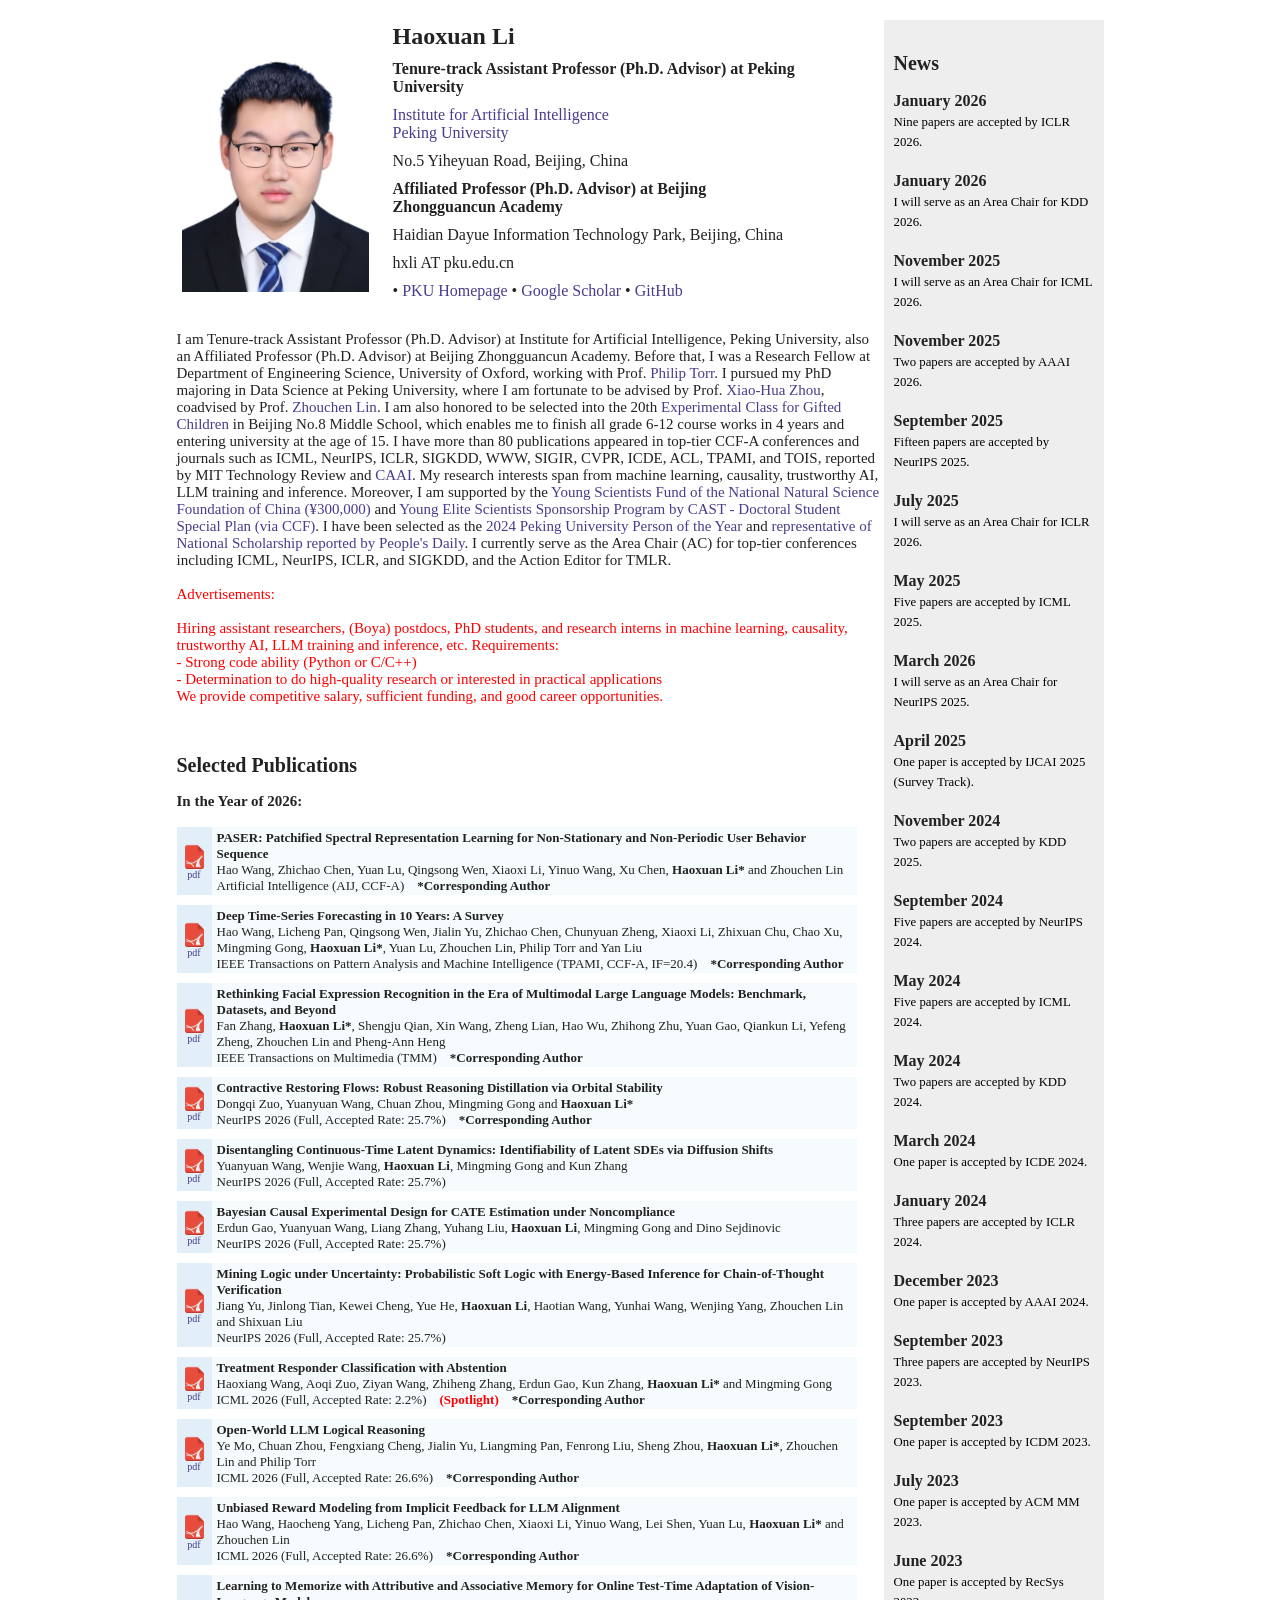
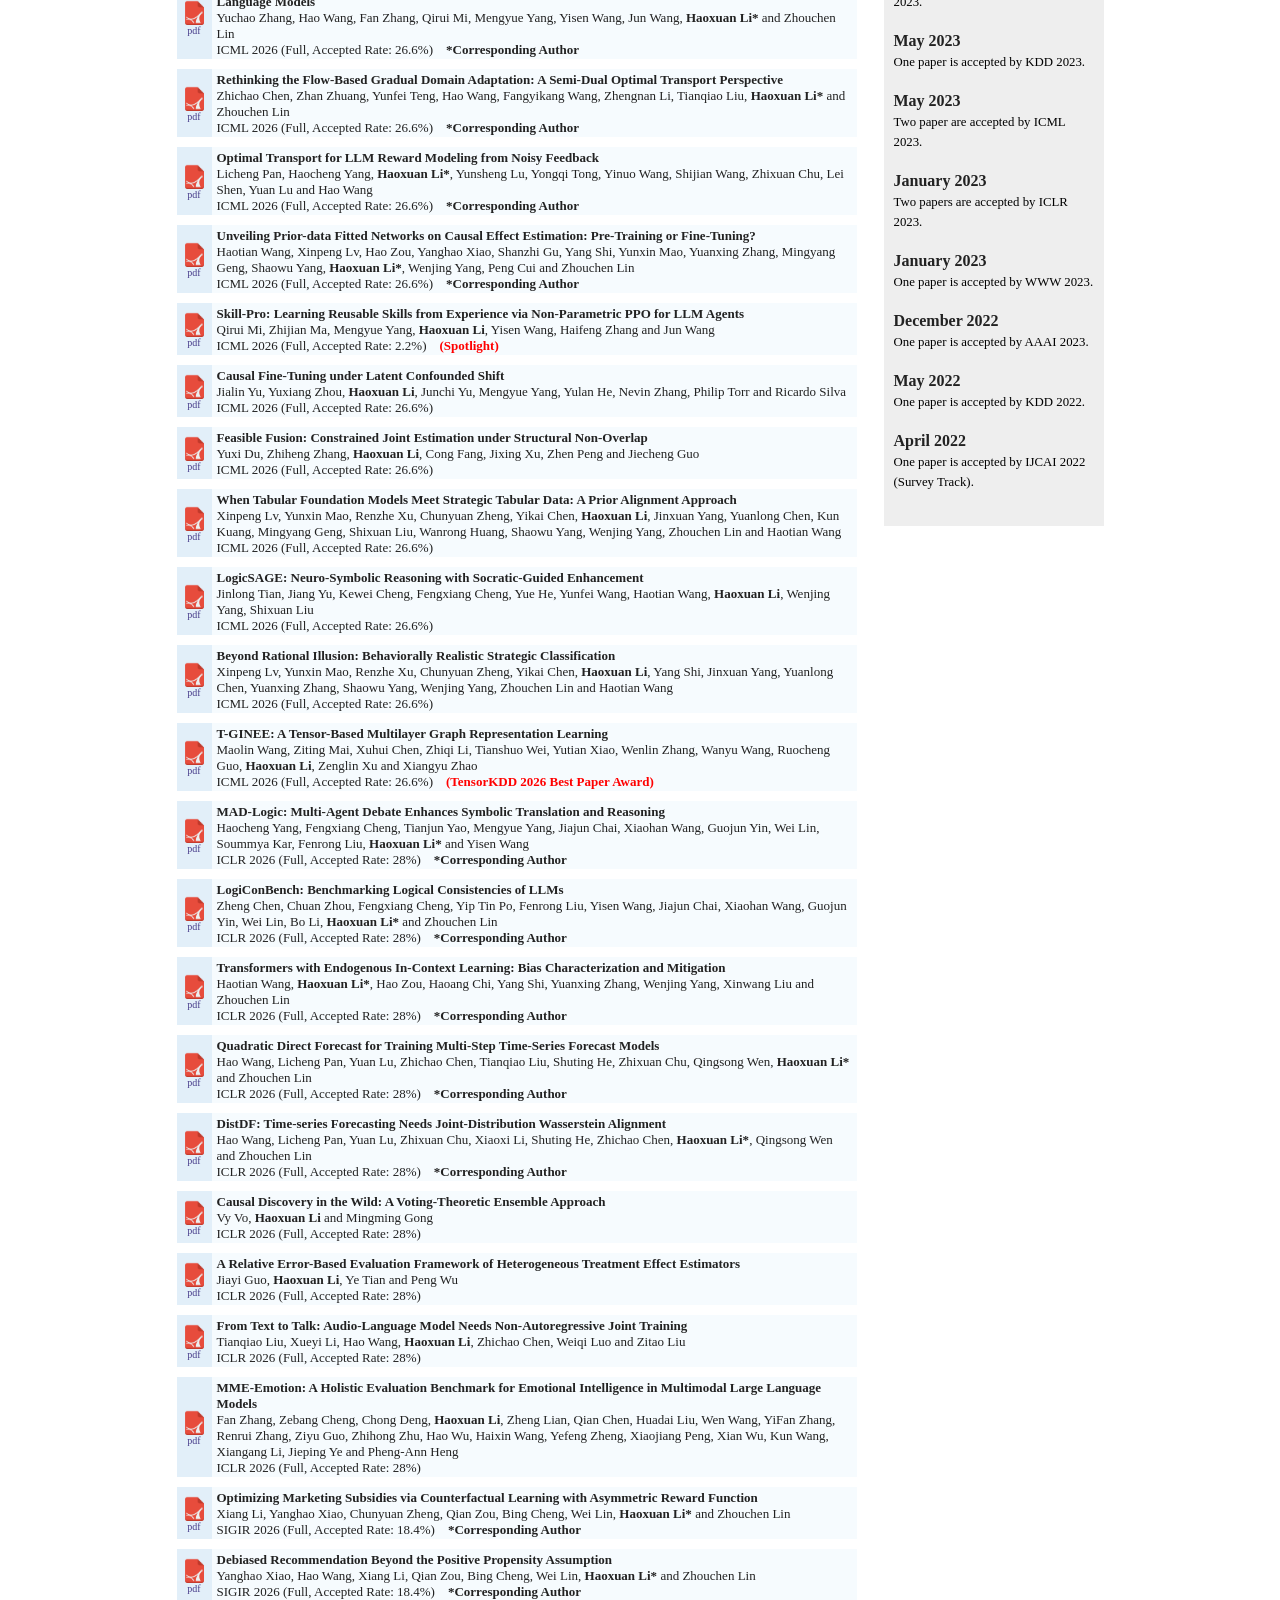
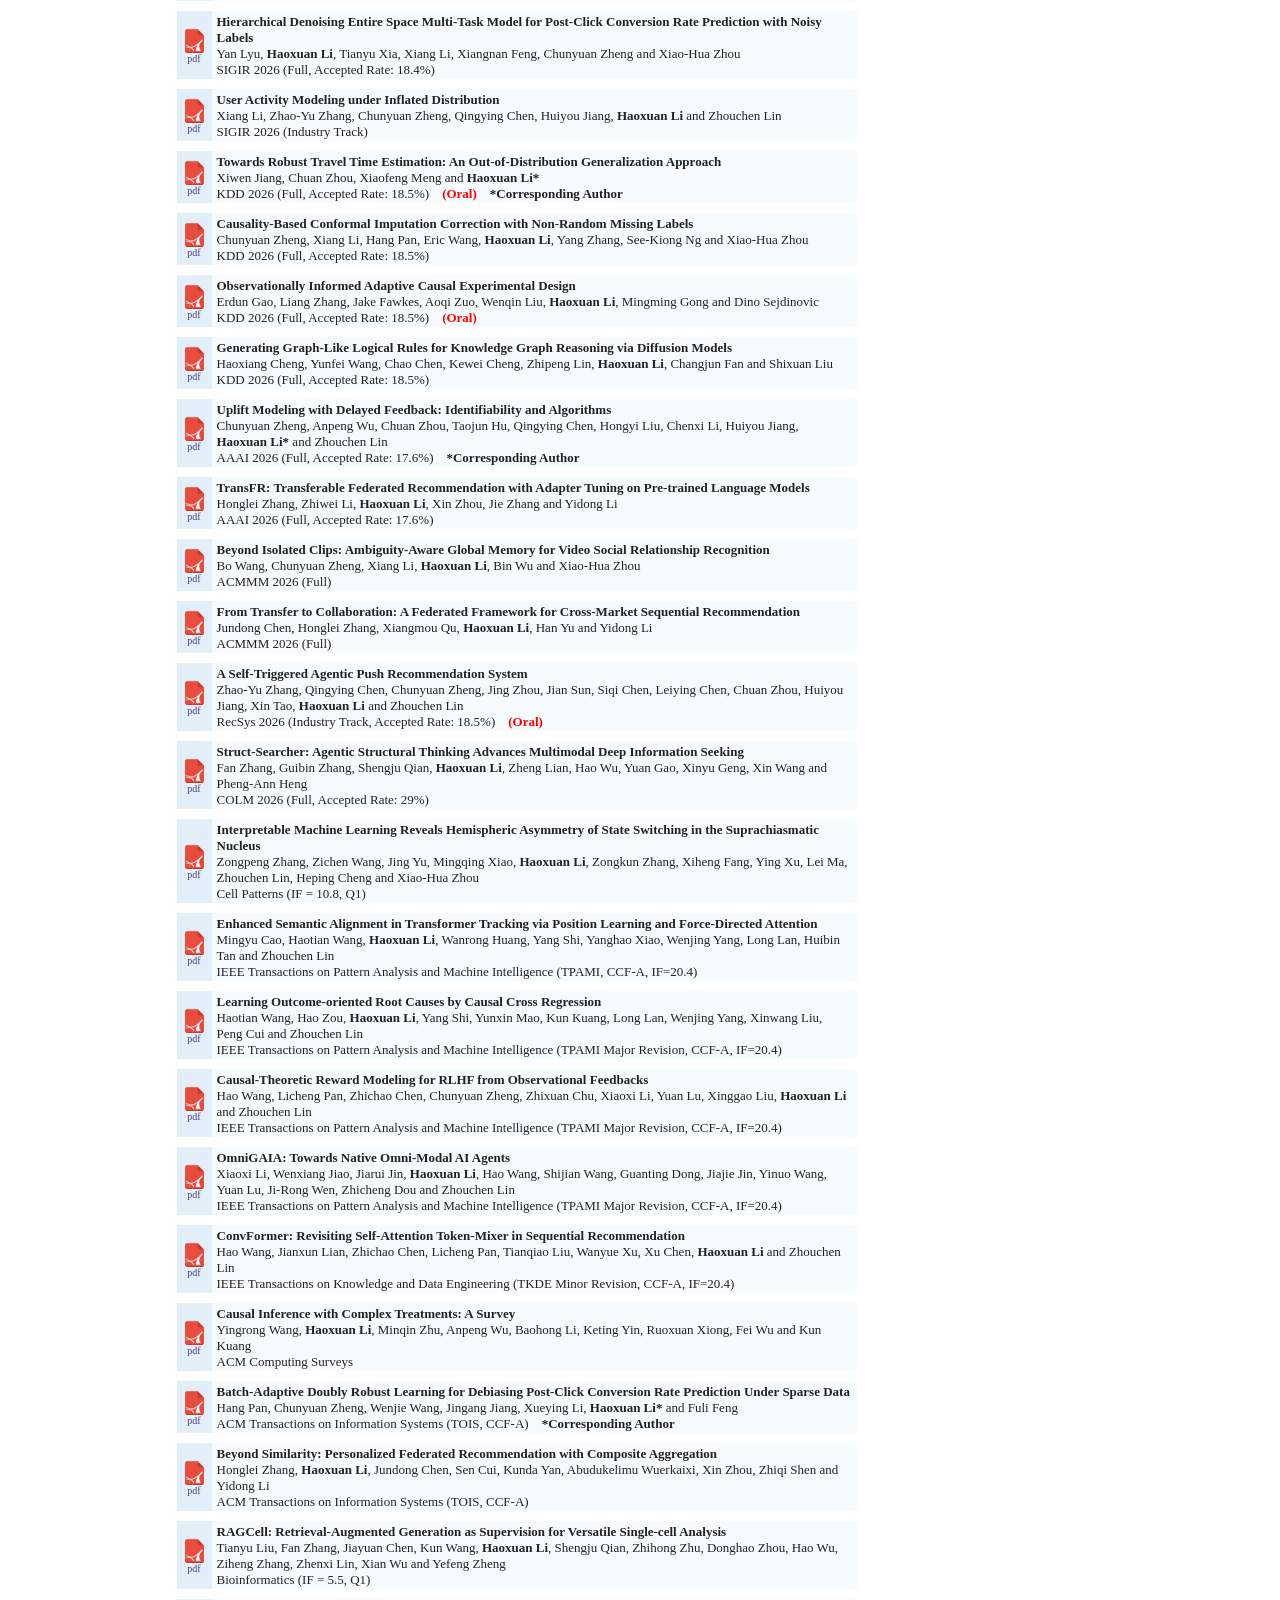
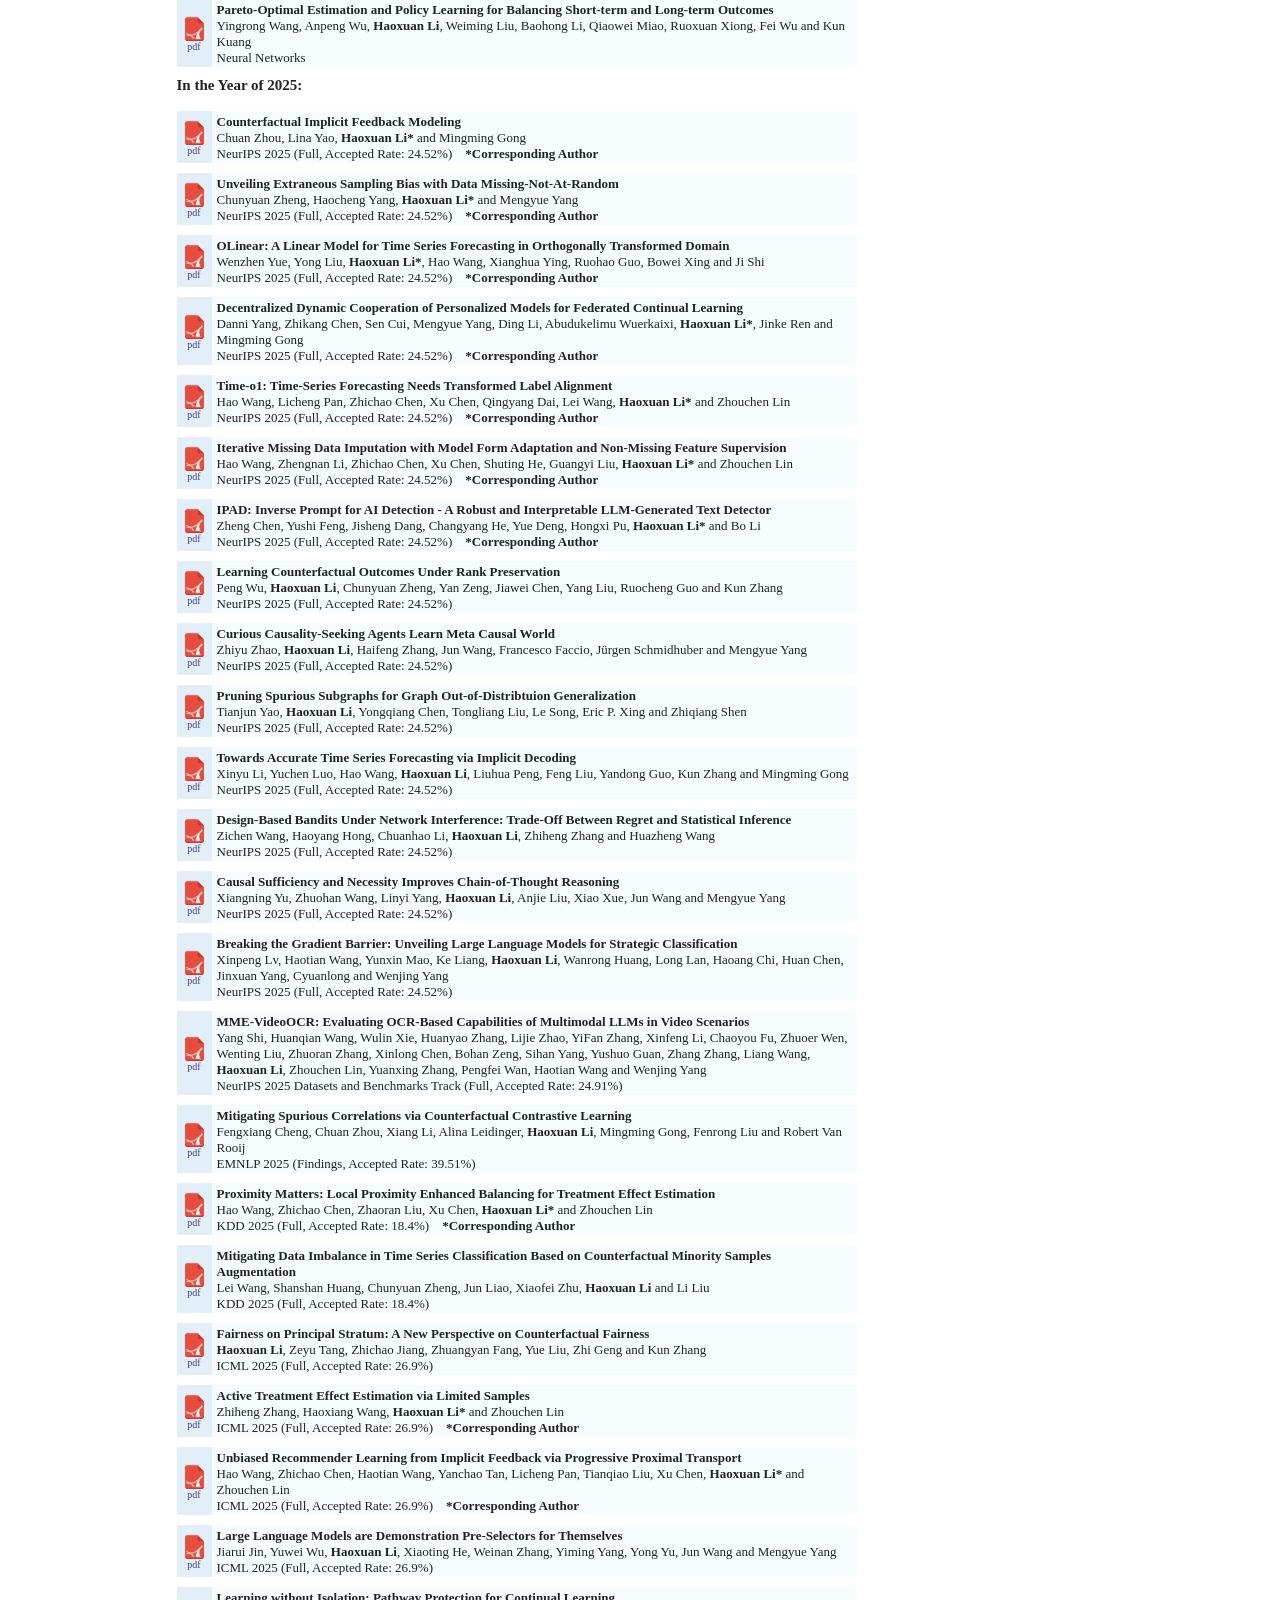
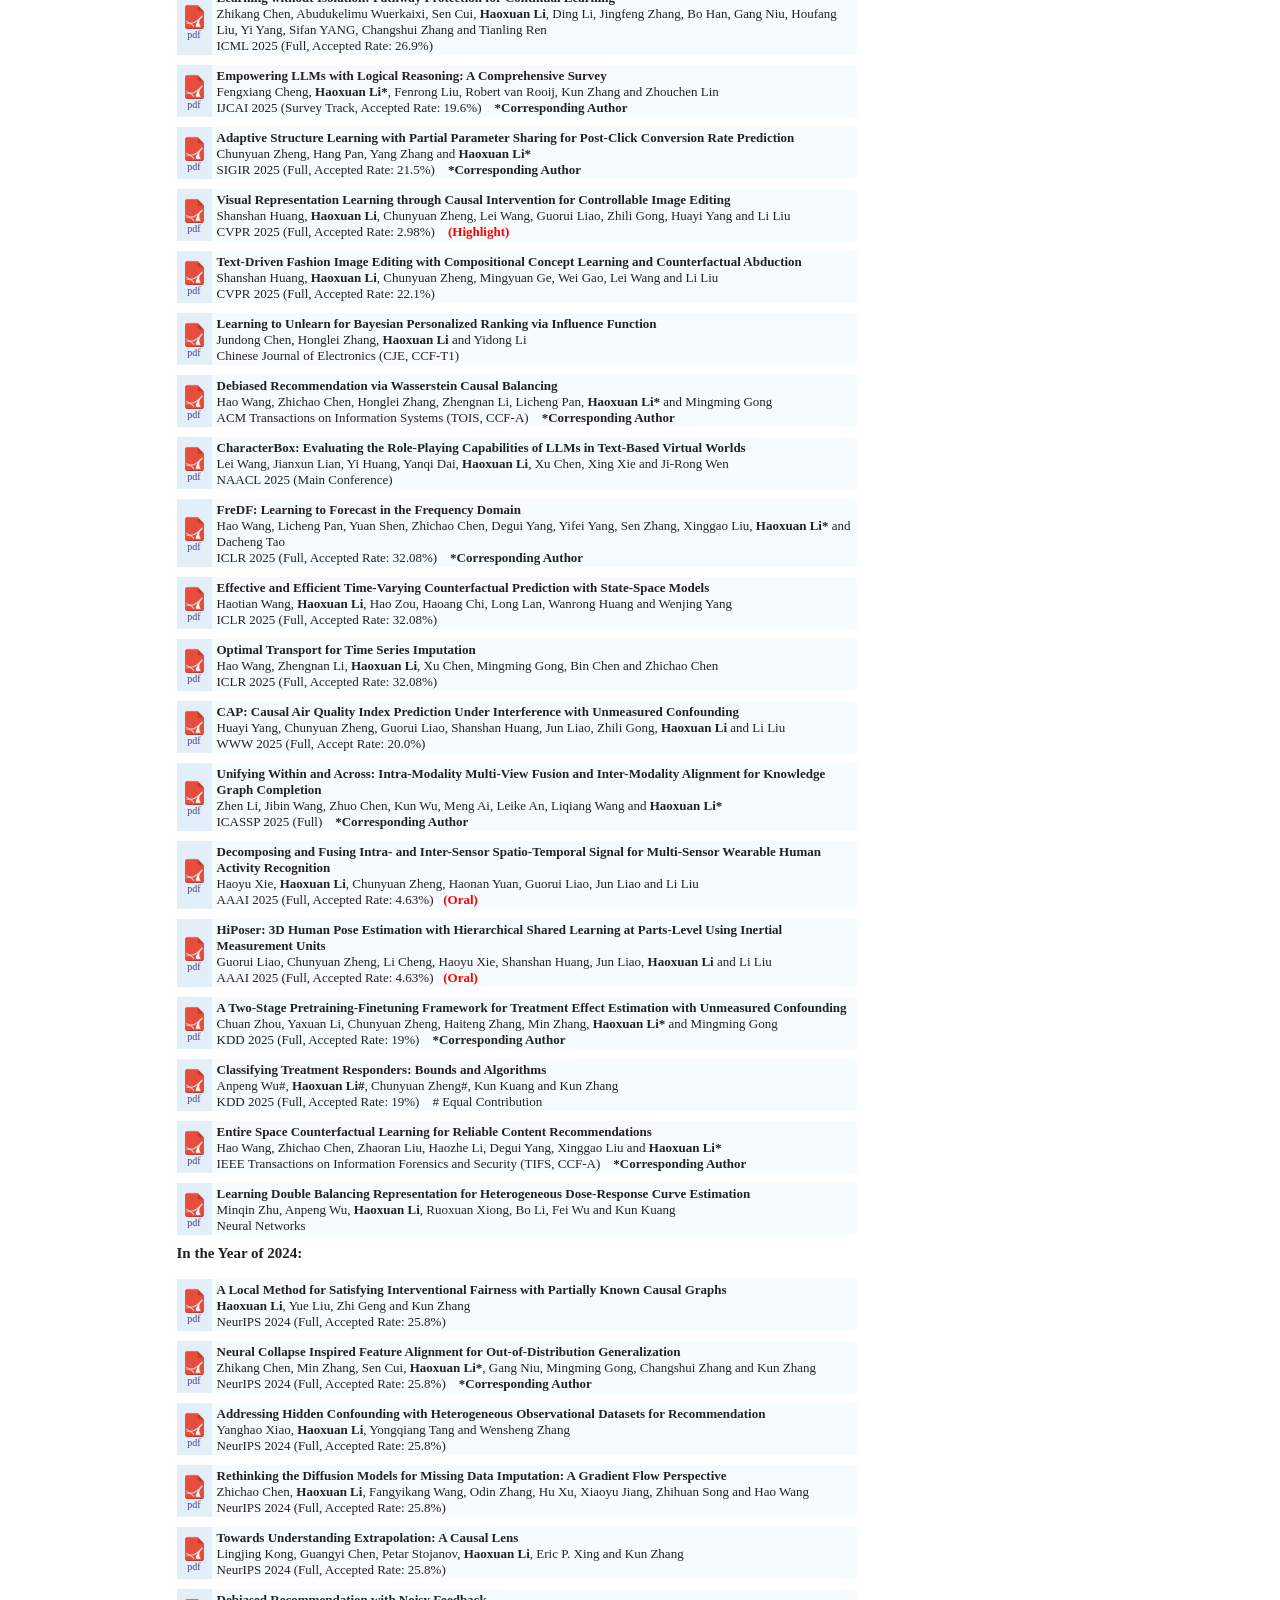
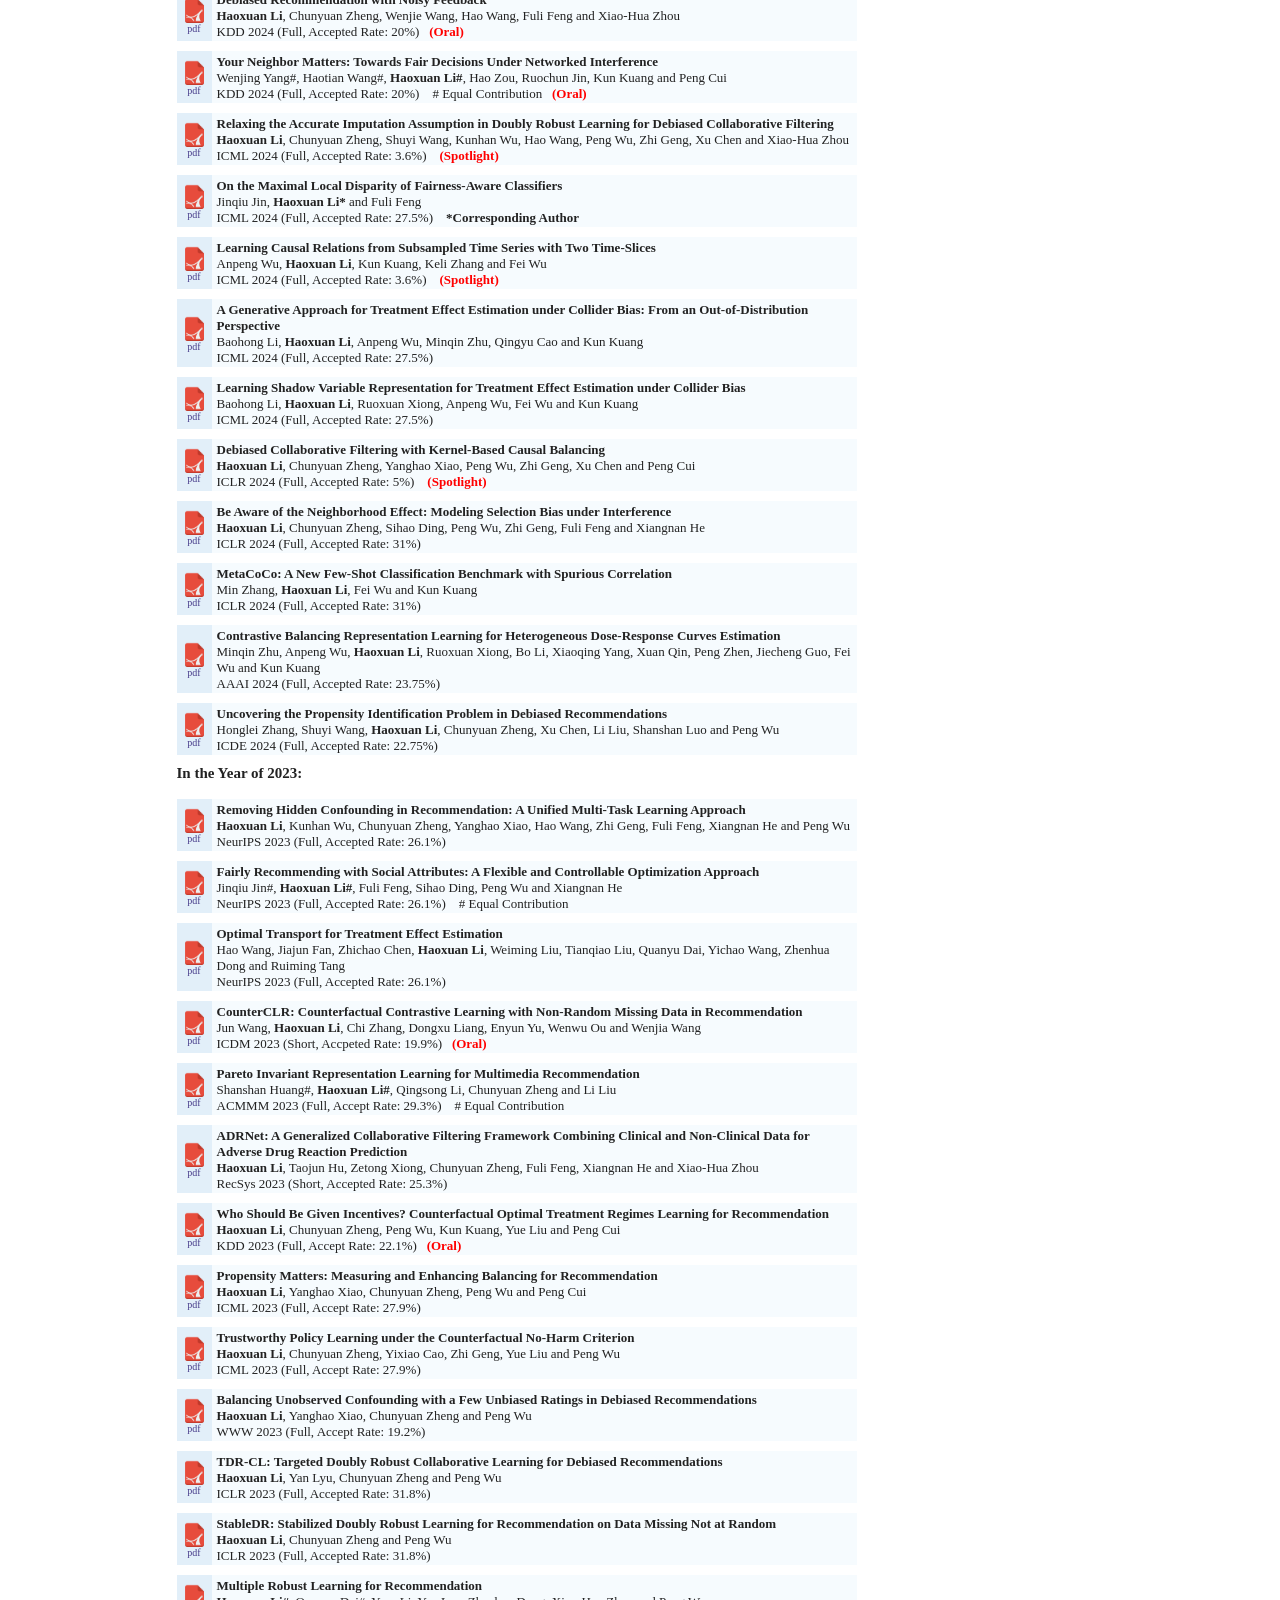
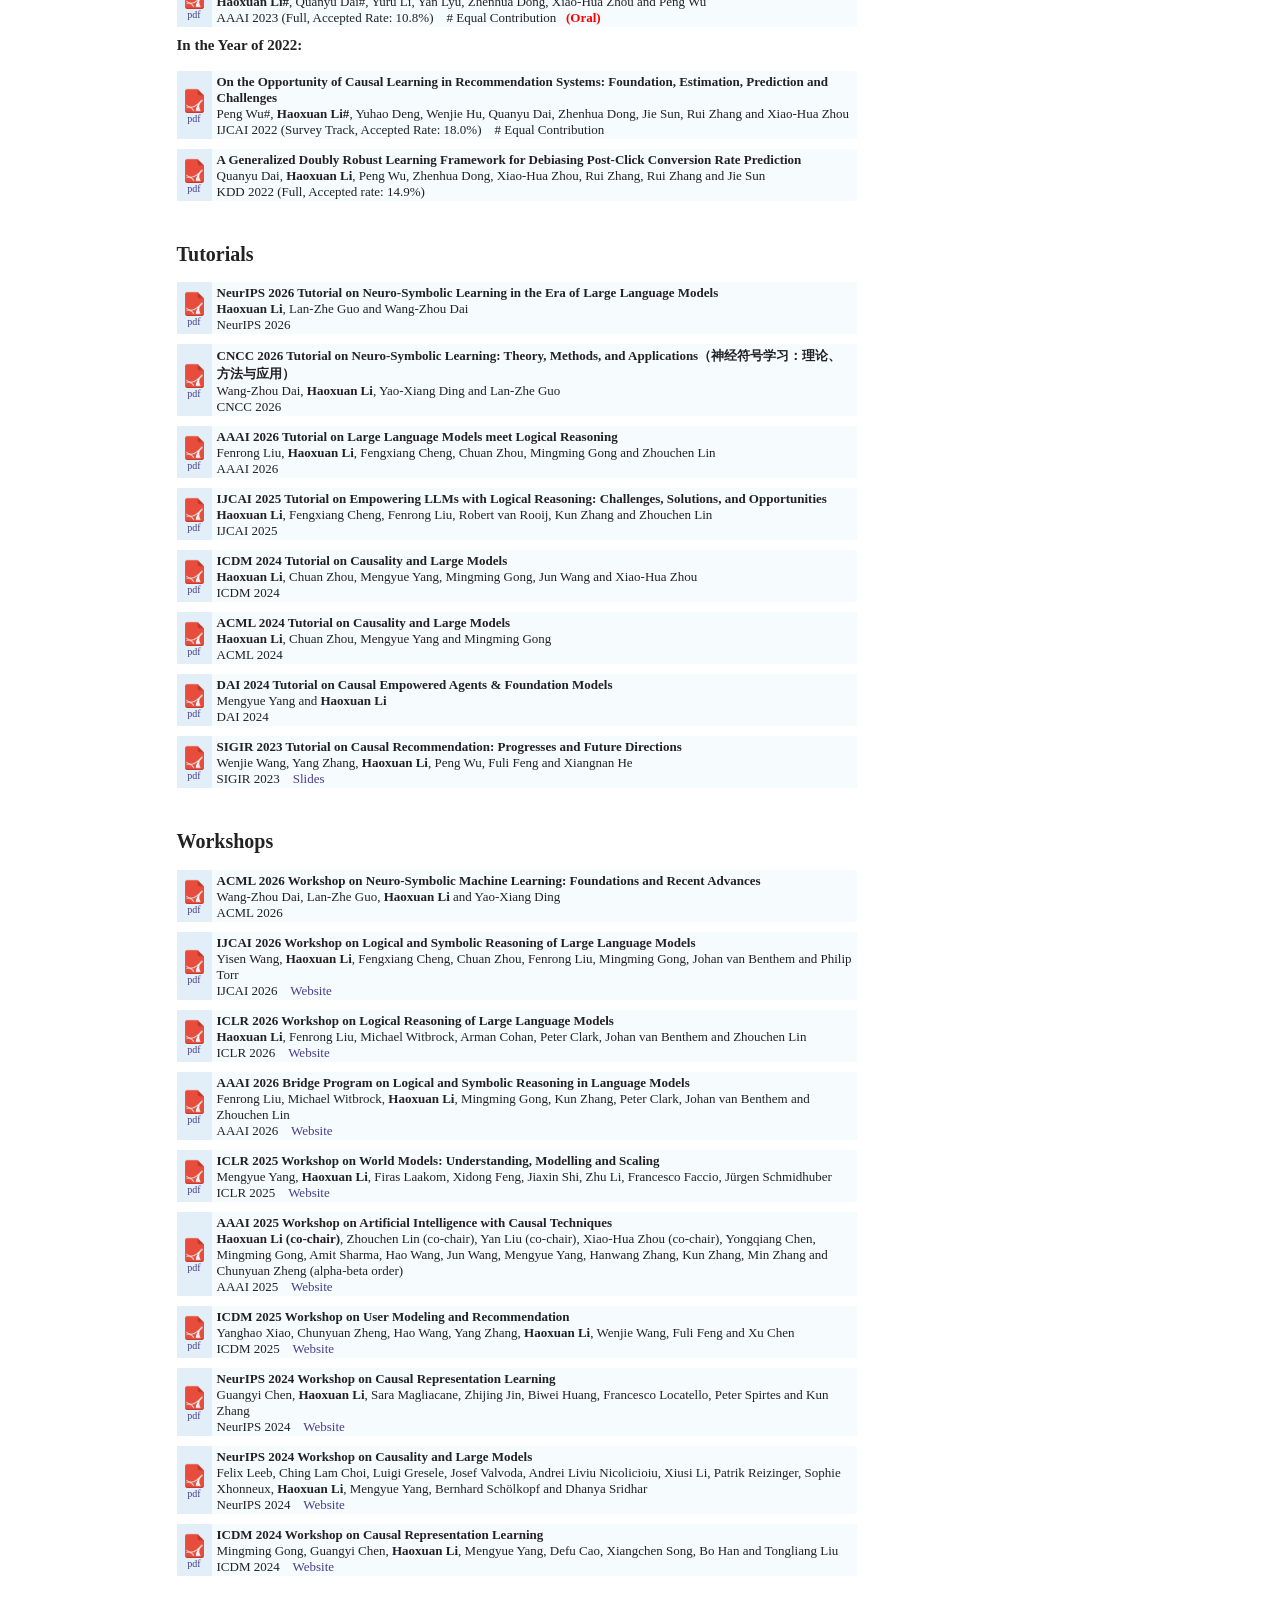
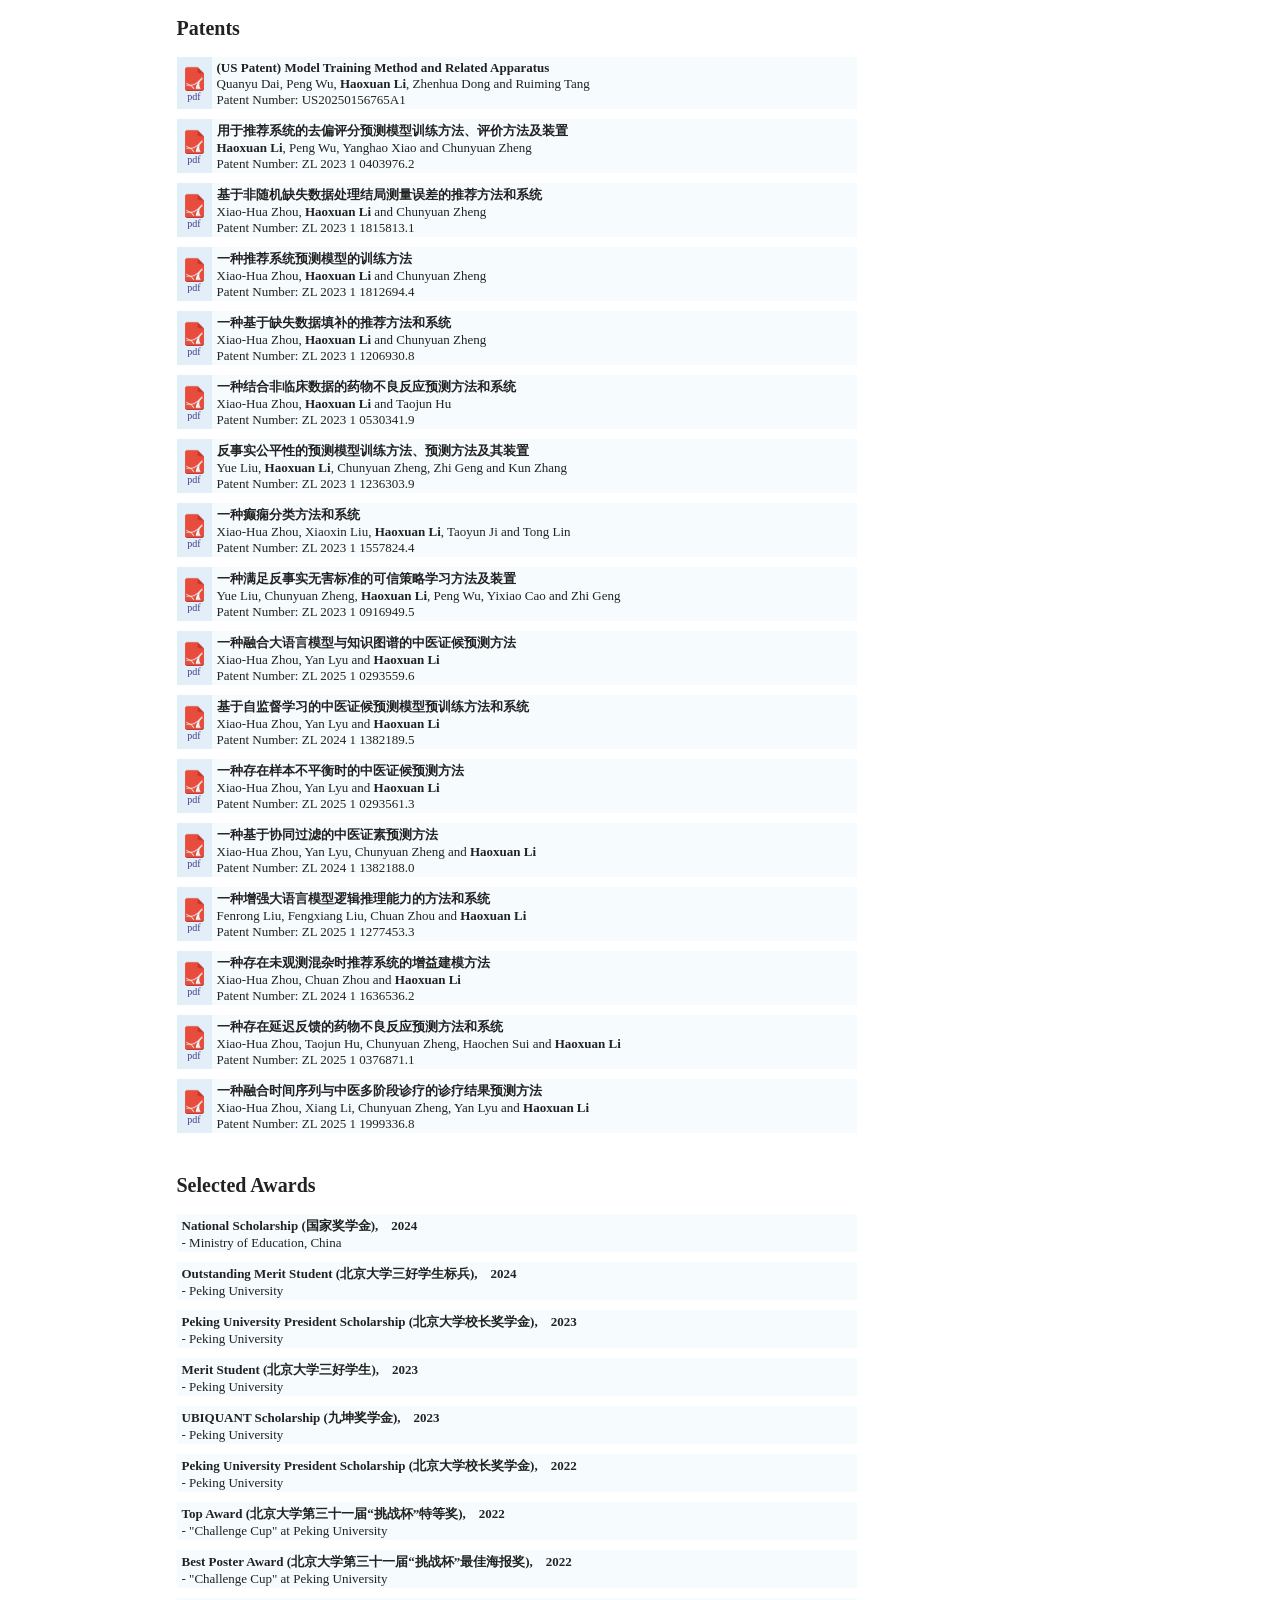
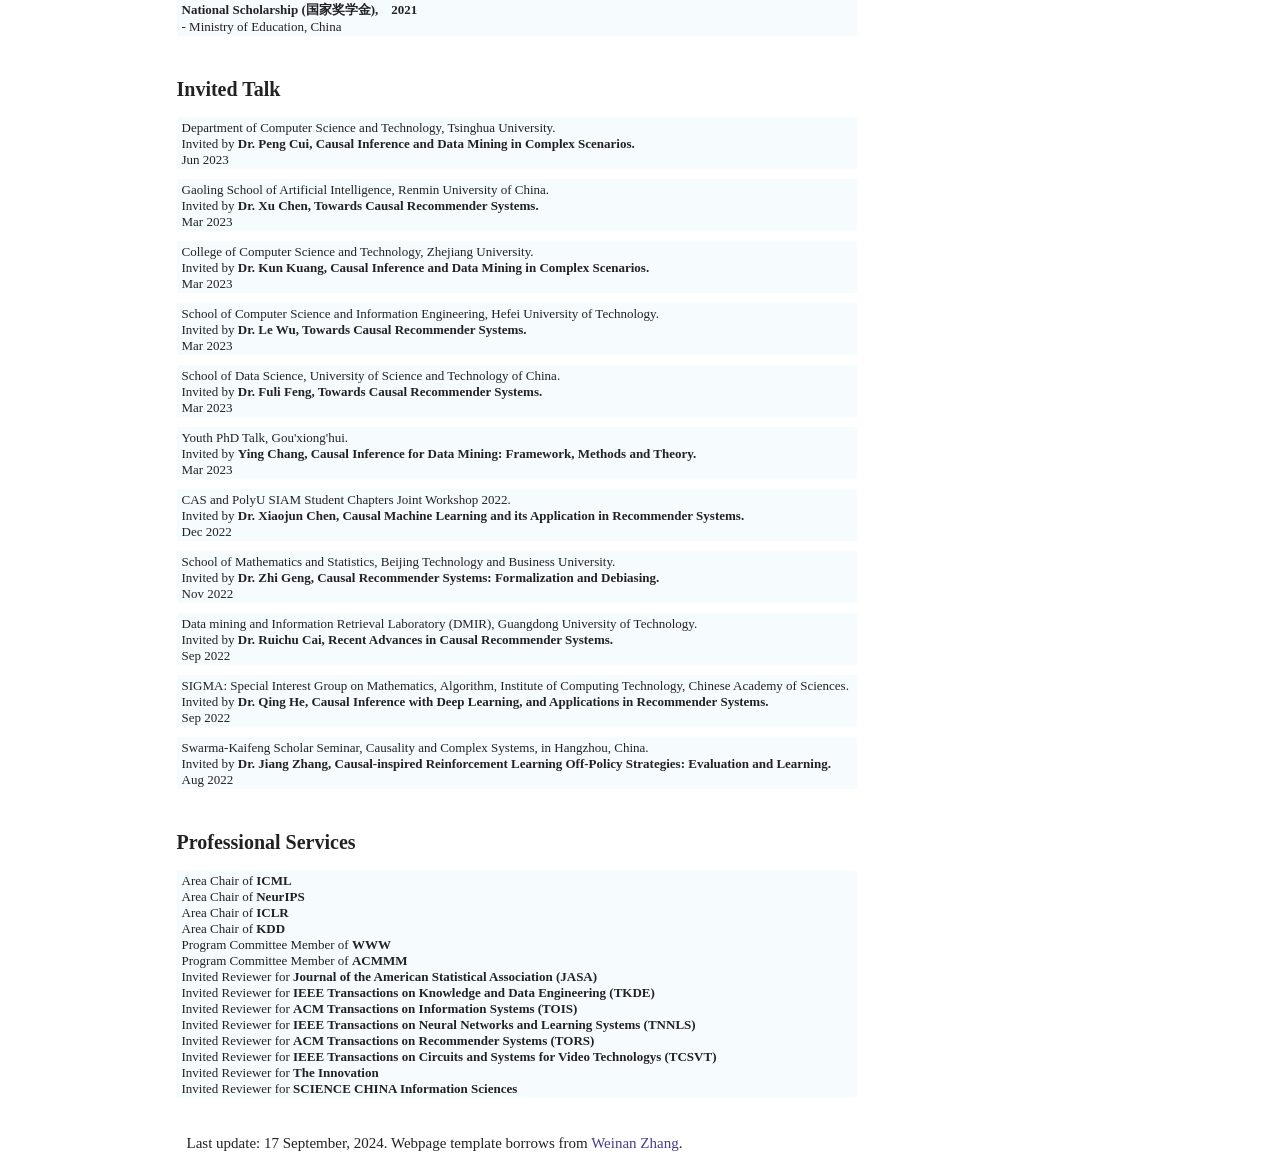
<file: index.html>
<!DOCTYPE html>
<html><head><meta name="google-site-verification" content="S0iQTi-INws3h5DpyCQqbzyjBZj9WV7it0POjhhs4DA" />
<meta http-equiv="Content-Type" content="text/html; charset=UTF-8"><meta content="IE=7.0000" http-equiv="X-UA-Compatible">
<title>Haoxuan Li's Homepage</title>
<meta name="description" content="Haoxuan Li, Ph.D. in Peking University. Causal Inference, Recommendation System, Fairness, Large Language Model.">
<meta name="keywords" content="Haoxuan Li, PKU, Peking University, causality, recommendation, information retrieval, trustworthy AI, fairness, deep learning, machine learning">

<link rel="stylesheet" type="text/css" href="./files/lhx.css">
<!-- <script type="text/javascript" async="" src="./files/ga.js"></script><script type="text/javascript">

  var _gaq = _gaq || [];
  _gaq.push(['_setAccount', 'UA-39532305-1']);
  _gaq.push(['_trackPageview']);

  (function() {
    var ga = document.createElement('script'); ga.type = 'text/javascript'; ga.async = true;
    ga.src = ('https:' == document.location.protocol ? 'https://ssl' : 'http://www') + '.google-analytics.com/ga.js';
    var s = document.getElementsByTagName('script')[0]; s.parentNode.insertBefore(ga, s);
  })();

</script> -->

<style>@-moz-keyframes nodeInserted{from{opacity:0.99;}to{opacity:1;}}@-webkit-keyframes nodeInserted{from{opacity:0.99;}to{opacity:1;}}@-o-keyframes nodeInserted{from{opacity:0.99;}to{opacity:1;}}@keyframes nodeInserted{from{opacity:0.99;}to{opacity:1;}}embed,object{animation-duration:.001s;-ms-animation-duration:.001s;-moz-animation-duration:.001s;-webkit-animation-duration:.001s;-o-animation-duration:.001s;animation-name:nodeInserted;-ms-animation-name:nodeInserted;-moz-animation-name:nodeInserted;-webkit-animation-name:nodeInserted;-o-animation-name:nodeInserted;}</style></head>


<body>

<div id="content">

<div id="news">
    <h2>News</h2><br>
    <font size="3px">
	
	<b>January 2026</b><br>
    <span class="easylink">
		Nine papers are accepted by ICLR 2026.
    </span><br><br>

	<b>January 2026</b><br>
    <span class="easylink">
		I will serve as an Area Chair for KDD 2026.
    </span><br><br>

	<b>November 2025</b><br>
    <span class="easylink">
		I will serve as an Area Chair for ICML 2026.
    </span><br><br>

	<b>November 2025</b><br>
    <span class="easylink">
		Two papers are accepted by AAAI 2026.
    </span><br><br>

	<b>September 2025</b><br>
    <span class="easylink">
		Fifteen papers are accepted by NeurIPS 2025.
    </span><br><br>

	<b>July 2025</b><br>
    <span class="easylink">
		I will serve as an Area Chair for ICLR 2026.
    </span><br><br>

	<b>May 2025</b><br>
    <span class="easylink">
		Five papers are accepted by ICML 2025.
    </span><br><br>

	<b>March 2026</b><br>
    <span class="easylink">
		I will serve as an Area Chair for NeurIPS 2025.
    </span><br><br>

	<b>April 2025</b><br>
    <span class="easylink">
		One paper is accepted by IJCAI 2025 (Survey Track).
    </span><br><br>

    <b>November 2024</b><br>
    <span class="easylink">
		Two papers are accepted by KDD 2025.
      <!-- Two papers are accepted by KDD 2025 about <b>Treatment Effect Estimation with Hidden Confounding</b> and <b>Treatment Responders Identification and Classification</b>. -->
    </span><br><br>
	    
    <b>September 2024</b><br>
    <span class="easylink">
		Five papers are accepted by NeurIPS 2024.
      <!-- Five papers are accepted by NeurIPS 2024 about <b>Interventional Fairness with Partial DAG</b>, <b>Neural Collapse for Out-of-Distribution Generalization</b>, <b>Causal Inference with Hidden Confounding</b>, <b>Diffusion for Tabular Data Imputation</b>, and <b>Extrapolation via Causal Formulation</b>. -->
    </span><br><br>

    <b>May 2024</b><br>
    <span class="easylink">
		Five papers are accepted by ICML 2024.
      <!-- Five papers are accepted by ICML 2024 about <b>Recommendation with Relaxed Unbiasedness Condition</b>, <b>Distributional Fairness</b>, <b>Causal Inference with Shadow Variable</b>, <b>Causal Inference under Collider Bias</b>, and <b>Causal Discovery from Time Series</b>. -->
    </span><br><br>

    <b>May 2024</b><br>
    <span class="easylink">
		Two papers are accepted by KDD 2024.
      <!-- Two papers are accepted by KDD 2024 about <b>Recommendation with Noisy Feedback</b> and <b>Fairness Under Networked Interference</b>. -->
    </span><br><br>

    <b>March 2024</b><br>
    <span class="easylink">
		One paper is accepted by ICDE 2024.
      <!-- One paper is accepted by ICDE 2024 about <b>Propensity Identification for Debiased Recommendation</b>. -->
    </span><br><br>
	    
    <b>January 2024</b><br>
    <span class="easylink">
		Three papers are accepted by ICLR 2024.
      <!-- Three papers are accepted by ICLR 2024 about <b>Causal Recommendation with Neighborhood Effect</b>, <b> Kernel-based Debiased Recommendation</b>, and <b>Few-Shot Classification Benchmark</b>. -->
    </span><br><br>

    <b>December 2023</b><br>
    <span class="easylink">
		One paper is accepted by AAAI 2024.
      <!-- One paper is accepted by AAAI 2024 about <b>Causal Effect Estimation with Continues Treatment</b>. -->
    </span><br><br>
	    
    <b>September 2023</b><br>
    <span class="easylink">
		Three papers are accepted by NeurIPS 2023.
      <!-- Three papers are accepted by NeurIPS 2023 about <b>Causal Recommendation with Hidden Confounding</b>, <b>Recommendation Fairness</b>, and <b>Optimal Transport for Causal Inference</b>. -->
    </span><br><br>

    <b>September 2023</b><br>
    <span class="easylink">
		One paper is accepted by ICDM 2023.
      <!-- One paper is accepted by ICDM 2023 about <b>Non-Random Missing Data in Recommendation</b>. -->
    </span><br><br>

    <b>July 2023</b><br>
    <span class="easylink">
		One paper is accepted by ACM MM 2023.
      <!-- One paper is accepted by ACM MM 2023 about <b>Pareto Optimality in Invariant Learning for Recommendation</b>. -->
    </span><br><br>

    <b>June 2023</b><br>
    <span class="easylink">
		One paper is accepted by RecSys 2023.
      <!-- One paper is accepted by RecSys 2023 about <b>Collaborative Filtering for Adverse Drug Reaction Prediction</b>. -->
    </span><br><br>

    <b>May 2023</b><br>
    <span class="easylink">
		One paper is accepted by KDD 2023.
      <!-- One paper is accepted by KDD 2023 about <b>Counterfactual Optimal Treatment Regimes Learning for Recommendation</b>. -->
    </span><br><br>
	    
    <b>May 2023</b><br>
    <span class="easylink">
		Two paper are accepted by ICML 2023.
      <!-- Two paper are accepted by ICML 2023 about <b>Propensity Calibration for Debiased Recommendation</b> and <b>Principal Stratification in Causal Inference</b>. -->
    </span><br><br>

    <b>January 2023</b><br>
    <span class="easylink">
		Two papers are accepted by ICLR 2023.
      <!-- Two papers are accepted by ICLR 2023 about <b>Doubly Robust Under Sparse Data</b> and <b>Bias Reduced Doubly Robust Learning for Debiased Recommendations</b>. -->
    </span><br><br>
	    
    <b>January 2023</b><br>
    <span class="easylink">
		One paper is accepted by WWW 2023.
      <!-- One paper is accepted by WWW 2023 about <b>Causal Recommendation with Hidden Confounding</b>. -->
    </span><br><br>

    <b>December 2022</b><br>
    <span class="easylink">
		One paper is accepted by AAAI 2023.
      <!-- One paper is accepted by AAAI 2023 about <b>Multiple Robust Learning for Recommendation</b>. -->
    </span><br><br>

    <b>May 2022</b><br>
    <span class="easylink">
		One paper is accepted by KDD 2022.
      <!-- One paper is accepted by KDD 2022 about <b>Debiasing Post-Click Conversion Rate Prediction</b>. -->
    </span><br><br>

    <b>April 2022</b><br>
    <span class="easylink">
		One paper is accepted by IJCAI 2022 (Survey Track).
      <!-- One paper is accepted by IJCAI 2022 about <b>A Comprehensive Survey for Causal Recommendation</b>. -->
    </span><br><br>
	    
    </font>

</div>
		

<div id="left">
<table style="background-color:white;">
<tbody><tr nosave="">
<td valign="CENTER">
<img src="./images/lhx.jpg" height="250" align="left">
</td>

<td valign="CENTER" width="2%">
</td>

<td valign="CENTER" halign="LEFT">
<font size="+0">
<b><font size="+2">Haoxuan Li&nbsp;</font></b>
<!--<p style="margin-left:0px;">
<img src="./images/name.png", height="60">
</p>-->
<p style="margin-left:0px;">
<b>Tenure-track Assistant Professor (Ph.D. Advisor) at Peking University</b>
</p><p style="margin-left:0px;">
<a href="https://www.ai.pku.edu.cn/", target="_blank">Institute for Artificial Intelligence</a><br/>
<!-- <a href="https://www.ds.pku.edu.cn/", target="_blank">Center for Data Science</a><br/> -->
<!-- <a href="https://bda.pku.edu.cn/index.htm/", target="_blank">National Engineering Laboratory for Big Data Analysis and Applications</a><br>
<a href="https://www.math.pku.edu.cn/", target="_blank">School of Mathematical Sciences</a><br/>
<a href="https://bicmr.pku.edu.cn/", target="_blank">Beijing International Center for Mathematical Research</a><br/> -->
<a href="https://www.pku.edu.cn/", target="_blank">Peking University</a><br/>
</p><p style="margin-left:0px;">
No.5 Yiheyuan Road, Beijing, China<br>
</p><p style="margin-left:0px;">
<b>Affiliated Professor (Ph.D. Advisor) at Beijing Zhongguancun Academy</b>
</p><p style="margin-left:0px;">
Haidian Dayue Information Technology Park, Beijing, China<br>
</p><p style="margin-left:0px;">
hxli AT pku.edu.cn</a>
</p><p style="margin-left:0px;">
&bull; <!--<a href="files/xiangwang_cv.pdf">CV</a> &bull;--> <a href="https://www.ai.pku.edu.cn/info/1481/4160.htm">PKU Homepage</a> &bull; <a href="https://scholar.google.com/citations?user=gtDqiucAAAAJ&hl=en">Google Scholar</a> &bull; <a href="https://github.com/haoxuanli-pku">GitHub</a> <br>
</p></font><p><font size="+0">
</font>
</p></td>
</tr>
</tbody></table>

<div style="margin-top:20px;">
I am Tenure-track Assistant Professor (Ph.D. Advisor) at Institute for Artificial Intelligence, Peking University, also an Affiliated Professor (Ph.D. Advisor) at Beijing Zhongguancun Academy.
Before that, I was a Research Fellow at Department of Engineering Science, University of Oxford, working with Prof. <a href="https://eng.ox.ac.uk/people/philip-torr">Philip Torr</a>. I pursued my PhD majoring in Data Science at Peking University, where I am fortunate to be advised by Prof. <a href="https://bda.pku.edu.cn/info/1161/2014.htm">Xiao-Hua Zhou</a>, coadvised by Prof. <a href="https://zhouchenlin.github.io/">Zhouchen Lin</a>.
I am also honored to be selected into the 20th <a href="https://www.no8ms.bj.cn/cms/ccjy/seb/index.html">Experimental Class for Gifted Children</a> in Beijing No.8 Middle School, which enables me to finish all grade 6-12 course works in 4 years and entering university at the age of 15.
	I have more than 80 publications appeared in top-tier CCF-A conferences and journals such as ICML, NeurIPS, ICLR, SIGKDD, WWW, SIGIR, CVPR, ICDE, ACL, TPAMI, and TOIS, reported by MIT Technology Review and <a href="https://mp.weixin.qq.com/s/bTmJT1NLOQbdOJozzkYb5w">CAAI</a>.
	My research interests span from machine learning, causality, trustworthy AI, LLM training and inference.
	Moreover, I am supported by the <a href="https://mp.weixin.qq.com/s/eUF4uLWeat11jQxIMtHSoA">Young Scientists Fund of the National Natural Science Foundation of China (¥300,000)</a> and <a href="./images/博士青年托举（CCF）.jpg">Young Elite Scientists Sponsorship Program by CAST - Doctoral Student Special Plan (via CCF)</a>.
	I have been selected as the <a href="https://mp.weixin.qq.com/s/kYFb6HAnOMseY1vv6kIn8g">2024 Peking University Person of the Year</a> and <a href="https://www.peopleapp.com/column/30048976446-500006240986">representative of National Scholarship reported by People's Daily</a>. 
	I currently serve as the Area Chair (AC) for top-tier conferences including ICML, NeurIPS, ICLR, and SIGKDD, and the Action Editor for TMLR.
	<br><br>
	<font color="red">
	Advertisements: <br><br>
	
<!--   1. Our AAAI 2025 Workshop on Artificial Intelligence with Causal Techniques (AICT):<br>
  - Submission Deadline: Nov 24 2024 11:59PM UTC-0</a><br>
  - <a href="https://openreview.net/group?id=AAAI.org/2025/Workshop/AICT">Submission Website</a><br><br> -->

Hiring assistant researchers, (Boya) postdocs, PhD students, and research interns in machine learning, causality, trustworthy AI, LLM training and inference, etc. Requirements: <br>
  - Strong code ability (Python or C/C++) <br>
  - Determination to do high-quality research or interested in practical applications <br>
We provide competitive salary, sufficient funding, and good career opportunities. <br><br>

<!-- <strong>Special PhD Opportunity at Tsinghua University:</strong> If you are interested in pursuing PhD at Tsinghua-UvA Joint Research Center for Logic with special focus on <strong>logical reasoning of LLMs</strong>. Please drop me an email with your detailed CV.<br><br>

  2. Our Special Issue of Entropy (JCR=2, CiteScore=4.9) on Causal Inference in Recommender Systems with Prof. <a href="https://fulifeng.github.io/">Fuli Feng</a> and Prof. <a href="https://gsai.ruc.edu.cn/english/chenxu">Xu Chen</a>:<br>
  - Submission Deadline: July 31, 2025<br>
  - <a href="https://www.mdpi.com/journal/entropy/special_issues/Recomm_Syst">Submission Website</a><br><br> -->

<!-- 	2. Hiring PhD students from USTC and masters. Requirements: <br>
  - Strong code ability (C/C++ or Python) <br>
  - English (CET-6 score 500+ or equal levels or <strong>proficient in using ChatGPT or similar tools</strong>) <br>
  - Determination to do high-quality research.<br><br>
  
  3. Hiring undergraduate interns. Requirements: <br>
  - Strong code ability (C/C++ or Python) <br>
  - Determination to do high-quality research or interested in practical applications<br>
  - Experience in high-level competitions (e.g., ACM-ICPC and KDD-Cup) will be considered.<br><br>

  I hope every student can receive the core ability of <strong>systematically analyzing and solving research/technical problems</strong>, meanwhile, have a <strong>colorful and healthy life</strong> during the study in my group. I encourage students to be communicative and active in the group. I support various <strong>group activities</strong>, especially sports like badminton, jogging, and basketball. Meanwhile, I will try my best to create <strong>internship or visiting opportunities</strong> for students seeking such experience. -->
	<!--0. Frontiers in Big Data "<a href="https://www.frontiersin.org/research-topics/20303/causal-methods-for-recommender-system#overview">Causal Methods for Recommender System</a>" Special Issue: <br>
	- Call for papers, welcome to submit! <br>
	- Abstract due: 30 June 2021;  Submission due: 24 October 2021	<br><br>-->

	</font>
</div>

<!--
<h2 style="CLEAR: both;">Call For Papers (now)</h2> </br>
<font color="red">
Multimedia Systems, Special Issue on "Multimedia Recommendation and
Multi-modal Data Analysis" </font> </br>
<a href="http://static.springer.com/sgw/documents/1633917/application/pdf/CfP_MM+Recommendation+and+Multi-modal+Data+Analysis.pdf">Link</a>, Submission Deadline: July 1st, 2018 </br> !-->

<!-- =======================================================================!-->


<!-- =======================================================================!-->


<div id="papers">
<h2 style="CLEAR: both">Selected Publications</h2>
</br>

<b> In the Year of 2026: </b> </br></br>

<table>
  <tbody>
  <tr>
    <td class="left"><a href="" target="_blank"><img src="./images/pdf.png" width="25" height="25"><br>pdf</a></td>
    <td><span class="title">PASER: Patchified Spectral Representation Learning for Non-Stationary and Non-Periodic User Behavior Sequence</span>
      <br>Hao Wang, Zhichao Chen, Yuan Lu, Qingsong Wen, Xiaoxi Li, Yinuo Wang, Xu Chen, <strong>Haoxuan Li*</strong> and Zhouchen Lin
    <br>Artificial Intelligence (AIJ, CCF-A) &nbsp;&nbsp; <strong>*Corresponding Author</strong>
  </td> 
  </tr>
 </tbody>
</table>

<table>
  <tbody>
  <tr>
    <td class="left"><a href="" target="_blank"><img src="./images/pdf.png" width="25" height="25"><br>pdf</a></td>
    <td><span class="title">Deep Time-Series Forecasting in 10 Years: A Survey</span>
      <br>Hao Wang, Licheng Pan, Qingsong Wen, Jialin Yu, Zhichao Chen, Chunyuan Zheng, Xiaoxi Li, Zhixuan Chu, Chao Xu, Mingming Gong, <strong>Haoxuan Li*</strong>, Yuan Lu, Zhouchen Lin, Philip Torr and Yan Liu
    <br>IEEE Transactions on Pattern Analysis and Machine Intelligence (TPAMI, CCF-A, IF=20.4) &nbsp;&nbsp; <strong>*Corresponding Author</strong>
  </td> 
  </tr>
 </tbody>
</table>

<table>
  <tbody>
  <tr>
    <td class="left"><a href="" target="_blank"><img src="./images/pdf.png" width="25" height="25"><br>pdf</a></td>
    <td><span class="title">Rethinking Facial Expression Recognition in the Era of Multimodal Large Language Models: Benchmark, Datasets, and Beyond</span>
      <br>Fan Zhang, <strong>Haoxuan Li*</strong>, Shengju Qian, Xin Wang, Zheng Lian, Hao Wu, Zhihong Zhu, Yuan Gao, Qiankun Li, Yefeng Zheng, Zhouchen Lin and Pheng-Ann Heng
    <br>IEEE Transactions on Multimedia (TMM) &nbsp;&nbsp; <strong>*Corresponding Author</strong>
  </td> 
  </tr>
 </tbody>
</table>

<table>
  <tbody>
  <tr>
    <td class="left"><a href="" target="_blank"><img src="./images/pdf.png" width="25" height="25"><br>pdf</a></td>
    <td><span class="title">Contractive Restoring Flows: Robust Reasoning Distillation via Orbital Stability</span>
      <br>Dongqi Zuo, Yuanyuan Wang, Chuan Zhou, Mingming Gong and <strong>Haoxuan Li*</strong>
    <br>NeurIPS 2026 (Full, Accepted Rate: 25.7%) &nbsp;&nbsp; <strong>*Corresponding Author</strong>
  </td> 
  </tr>
 </tbody>
</table>

<table>
  <tbody>
  <tr>
    <td class="left"><a href="" target="_blank"><img src="./images/pdf.png" width="25" height="25"><br>pdf</a></td>
    <td><span class="title">Disentangling Continuous-Time Latent Dynamics: Identifiability of Latent SDEs via Diffusion Shifts</span>
      <br>Yuanyuan Wang, Wenjie Wang, <strong>Haoxuan Li</strong>, Mingming Gong and Kun Zhang
    <br>NeurIPS 2026 (Full, Accepted Rate: 25.7%)
  </td> 
  </tr>
 </tbody>
</table>

<table>
  <tbody>
  <tr>
    <td class="left"><a href="" target="_blank"><img src="./images/pdf.png" width="25" height="25"><br>pdf</a></td>
    <td><span class="title">Bayesian Causal Experimental Design for CATE Estimation under Noncompliance</span>
      <br>Erdun Gao, Yuanyuan Wang, Liang Zhang, Yuhang Liu, <strong>Haoxuan Li</strong>, Mingming Gong and Dino Sejdinovic
    <br>NeurIPS 2026 (Full, Accepted Rate: 25.7%)
  </td> 
  </tr>
 </tbody>
</table>

<table>
  <tbody>
  <tr>
    <td class="left"><a href="" target="_blank"><img src="./images/pdf.png" width="25" height="25"><br>pdf</a></td>
    <td><span class="title">Mining Logic under Uncertainty: Probabilistic Soft Logic with Energy-Based Inference for Chain-of-Thought Verification</span>
      <br>Jiang Yu, Jinlong Tian, Kewei Cheng, Yue He, <strong>Haoxuan Li</strong>, Haotian Wang, Yunhai Wang, Wenjing Yang, Zhouchen Lin and Shixuan Liu
    <br>NeurIPS 2026 (Full, Accepted Rate: 25.7%)
  </td> 
  </tr>
 </tbody>
</table>

<table>
  <tbody>
  <tr>
    <td class="left"><a href="./papers/ICML 26 - Treatment Responder Classification with Abstention.pdf" target="_blank"><img src="./images/pdf.png" width="25" height="25"><br>pdf</a></td>
    <td><span class="title">Treatment Responder Classification with Abstention</span>
      <br>Haoxiang Wang, Aoqi Zuo, Ziyan Wang, Zhiheng Zhang, Erdun Gao, Kun Zhang, <strong>Haoxuan Li*</strong> and Mingming Gong
    <br>ICML 2026 (Full, Accepted Rate: 2.2%) &nbsp;&nbsp;  <b><font color="red">(Spotlight)</font> &nbsp;&nbsp; <strong>*Corresponding Author</strong>
  </td> 
  </tr>
 </tbody>
</table>

<table>
  <tbody>
  <tr>
    <td class="left"><a href="./papers/ICML 26 - Open-World LLM Logical Reasoning.pdf" target="_blank"><img src="./images/pdf.png" width="25" height="25"><br>pdf</a></td>
    <td><span class="title">Open-World LLM Logical Reasoning</span>
      <br>Ye Mo, Chuan Zhou, Fengxiang Cheng, Jialin Yu, Liangming Pan, Fenrong Liu, Sheng Zhou, <strong>Haoxuan Li*</strong>, Zhouchen Lin and Philip Torr
    <br>ICML 2026 (Full, Accepted Rate: 26.6%) &nbsp;&nbsp; <strong>*Corresponding Author</strong>
  </td> 
  </tr>
 </tbody>
</table>

<table>
  <tbody>
  <tr>
    <td class="left"><a href="./papers/ICML 26 - Unbiased Reward Modeling from Implicit Feedback for LLM Alignment.pdf" target="_blank"><img src="./images/pdf.png" width="25" height="25"><br>pdf</a></td>
    <td><span class="title">Unbiased Reward Modeling from Implicit Feedback for LLM Alignment</span>
      <br>Hao Wang, Haocheng Yang, Licheng Pan, Zhichao Chen, Xiaoxi Li, Yinuo Wang, Lei Shen, Yuan Lu, <strong>Haoxuan Li*</strong> and Zhouchen Lin
    <br>ICML 2026 (Full, Accepted Rate: 26.6%) &nbsp;&nbsp; <strong>*Corresponding Author</strong>
  </td> 
  </tr>
 </tbody>
</table>

<table>
  <tbody>
  <tr>
    <td class="left"><a href="./papers/ICML 26 - Learning to Memorize with Attributive and Associative Memory for Online Test-Time Adaptation of Vision-Language Models.pdf" target="_blank"><img src="./images/pdf.png" width="25" height="25"><br>pdf</a></td>
    <td><span class="title">Learning to Memorize with Attributive and Associative Memory for Online Test-Time Adaptation of Vision-Language Models</span> 
      <br>Yuchao Zhang, Hao Wang, Fan Zhang, Qirui Mi, Mengyue Yang, Yisen Wang, Jun Wang, <strong>Haoxuan Li*</strong> and Zhouchen Lin
    <br>ICML 2026 (Full, Accepted Rate: 26.6%) &nbsp;&nbsp; <strong>*Corresponding Author</strong>
  </td> 
  </tr>
 </tbody>
</table>

<table>
  <tbody>
  <tr>
    <td class="left"><a href="./papers/ICML 26 - Rethinking the Flow-based Gradual Domain Adaptation-A Semi-Dual Optimal Transport Perspective.pdf" target="_blank"><img src="./images/pdf.png" width="25" height="25"><br>pdf</a></td>
    <td><span class="title">Rethinking the Flow-Based Gradual Domain Adaptation: A Semi-Dual Optimal Transport Perspective</span> 
      <br>Zhichao Chen, Zhan Zhuang, Yunfei Teng, Hao Wang, Fangyikang Wang, Zhengnan Li, Tianqiao Liu, <strong>Haoxuan Li*</strong> and Zhouchen Lin
    <br>ICML 2026 (Full, Accepted Rate: 26.6%) &nbsp;&nbsp; <strong>*Corresponding Author</strong>
  </td> 
  </tr>
 </tbody>
</table>

<table>
  <tbody>
  <tr>
    <td class="left"><a href="./papers/ICML 26 - Optimal Transport for LLM Reward Modeling from Noisy Feedback.pdf" target="_blank"><img src="./images/pdf.png" width="25" height="25"><br>pdf</a></td>
    <td><span class="title">Optimal Transport for LLM Reward Modeling from Noisy Feedback</span>
      <br>Licheng Pan, Haocheng Yang, <strong>Haoxuan Li*</strong>, Yunsheng Lu, Yongqi Tong, Yinuo Wang, Shijian Wang, Zhixuan Chu, Lei Shen, Yuan Lu and Hao Wang
    <br>ICML 2026 (Full, Accepted Rate: 26.6%) &nbsp;&nbsp; <strong>*Corresponding Author</strong>
  </td> 
  </tr>
 </tbody>
</table>

<table>
  <tbody>
  <tr>
    <td class="left"><a href="./papers/ICML 26 - Unveiling Prior-Data Fitted Networks on Causal Effect Estimation-Pre-Training or Fine-Tuning?.pdf" target="_blank"><img src="./images/pdf.png" width="25" height="25"><br>pdf</a></td>
    <td><span class="title">Unveiling Prior-data Fitted Networks on Causal Effect Estimation: Pre-Training or Fine-Tuning?</span>
      <br>Haotian Wang, Xinpeng Lv, Hao Zou, Yanghao Xiao, Shanzhi Gu, Yang Shi, Yunxin Mao, Yuanxing Zhang, Mingyang Geng, Shaowu Yang, <strong>Haoxuan Li*</strong>, Wenjing Yang, Peng Cui and Zhouchen Lin
    <br>ICML 2026 (Full, Accepted Rate: 26.6%) &nbsp;&nbsp; <strong>*Corresponding Author</strong>
  </td> 
  </tr>
 </tbody>
</table>

<table>
  <tbody>
  <tr>
    <td class="left"><a href="./papers/ICML 26 - Skill-Pro-Learning Reusable Skills from Experience via Non-Parametric PPO for LLM Agents.pdf" target="_blank"><img src="./images/pdf.png" width="25" height="25"><br>pdf</a></td>
    <td><span class="title">Skill-Pro: Learning Reusable Skills from Experience via Non-Parametric PPO for LLM Agents</span> 
      <br>Qirui Mi, Zhijian Ma, Mengyue Yang, <strong>Haoxuan Li</strong>, Yisen Wang, Haifeng Zhang and Jun Wang
    <br>ICML 2026 (Full, Accepted Rate: 2.2%) &nbsp;&nbsp;  <b><font color="red">(Spotlight)</font> 
  </td> 
  </tr>
 </tbody>
</table>

<table>
  <tbody>
  <tr>
    <td class="left"><a href="./papers/ICML 26 - Causal Fine-Tuning under Latent Confounded Shift.pdf" target="_blank"><img src="./images/pdf.png" width="25" height="25"><br>pdf</a></td>
    <td><span class="title">Causal Fine-Tuning under Latent Confounded Shift</span> 
      <br>Jialin Yu, Yuxiang Zhou, <strong>Haoxuan Li</strong>, Junchi Yu, Mengyue Yang, Yulan He, Nevin Zhang, Philip Torr and Ricardo Silva
    <br>ICML 2026 (Full, Accepted Rate: 26.6%)
  </td> 
  </tr>
 </tbody>
</table>

<table>
  <tbody>
  <tr>
    <td class="left"><a href="./papers/ICML 26 - Feasible Fusion-Constrained Joint Estimation under Structural Non-Overlap.pdf" target="_blank"><img src="./images/pdf.png" width="25" height="25"><br>pdf</a></td>
    <td><span class="title">Feasible Fusion: Constrained Joint Estimation under Structural Non-Overlap</span> 
      <br>Yuxi Du, Zhiheng Zhang, <strong>Haoxuan Li</strong>, Cong Fang, Jixing Xu, Zhen Peng and Jiecheng Guo
    <br>ICML 2026 (Full, Accepted Rate: 26.6%)
  </td> 
  </tr>
 </tbody>
</table>

<table>
  <tbody>
  <tr>
    <td class="left"><a href="./papers/ICML 26 - When Tabular Foundation Models Meet Strategic Tabular Data-A Prior Alignment Approach.pdf" target="_blank"><img src="./images/pdf.png" width="25" height="25"><br>pdf</a></td>
    <td><span class="title">When Tabular Foundation Models Meet Strategic Tabular Data: A Prior Alignment Approach</span>
      <br>Xinpeng Lv, Yunxin Mao, Renzhe Xu, Chunyuan Zheng, Yikai Chen, <strong>Haoxuan Li</strong>, Jinxuan Yang, Yuanlong Chen, Kun Kuang, Mingyang Geng, Shixuan Liu, Wanrong Huang, Shaowu Yang, Wenjing Yang, Zhouchen Lin and Haotian Wang
    <br>ICML 2026 (Full, Accepted Rate: 26.6%)
  </td> 
  </tr>
 </tbody>
</table>

<table>
  <tbody>
  <tr>
    <td class="left"><a href="./papers/ICML 26 - LogicSAGE-Neuro-Symbolic Reasoning with Socratic-Guided Enhancement.pdf" target="_blank"><img src="./images/pdf.png" width="25" height="25"><br>pdf</a></td>
    <td><span class="title">LogicSAGE: Neuro-Symbolic Reasoning with Socratic-Guided Enhancement</span>
      <br>Jinlong Tian, Jiang Yu, Kewei Cheng, Fengxiang Cheng, Yue He, Yunfei Wang, Haotian Wang, <strong>Haoxuan Li</strong>, Wenjing Yang, Shixuan Liu
    <br>ICML 2026 (Full, Accepted Rate: 26.6%)
  </td> 
  </tr>
 </tbody>
</table>

<table>
  <tbody>
  <tr>
    <td class="left"><a href="./papers/ICML 26 - Beyond Rational Illusion-Behaviorally Realistic Strategic Classification.pdf" target="_blank"><img src="./images/pdf.png" width="25" height="25"><br>pdf</a></td>
    <td><span class="title">Beyond Rational Illusion: Behaviorally Realistic Strategic Classification</span>
      <br>Xinpeng Lv, Yunxin Mao, Renzhe Xu, Chunyuan Zheng, Yikai Chen, <strong>Haoxuan Li</strong>, Yang Shi, Jinxuan Yang, Yuanlong Chen, Yuanxing Zhang, Shaowu Yang, Wenjing Yang, Zhouchen Lin and Haotian Wang
    <br>ICML 2026 (Full, Accepted Rate: 26.6%)
  </td> 
  </tr>
 </tbody>
</table>

<table>
  <tbody>
  <tr>
    <td class="left"><a href="./papers/ICML 26 - T-GINEE-A Tensor-Based Multi-Graph Representation Learning.pdf" target="_blank"><img src="./images/pdf.png" width="25" height="25"><br>pdf</a></td>
    <td><span class="title">T-GINEE: A Tensor-Based Multilayer Graph Representation Learning</span>
      <br>Maolin Wang, Ziting Mai, Xuhui Chen, Zhiqi Li, Tianshuo Wei, Yutian Xiao, Wenlin Zhang, Wanyu Wang, Ruocheng Guo, <strong>Haoxuan Li</strong>, Zenglin Xu and Xiangyu Zhao
    <br>ICML 2026 (Full, Accepted Rate: 26.6%) &nbsp;&nbsp;  <b><font color="red">(TensorKDD 2026 Best Paper Award)</font> 
  </td> 
  </tr>
 </tbody>
</table>

<table>
  <tbody>
  <tr>
    <td class="left"><a href="https://openreview.net/pdf?id=rdE9qxGfIv" target="_blank"><img src="./images/pdf.png" width="25" height="25"><br>pdf</a></td>
    <td><span class="title">MAD-Logic: Multi-Agent Debate Enhances Symbolic Translation and Reasoning</span> 
      <br>Haocheng Yang, Fengxiang Cheng, Tianjun Yao, Mengyue Yang, Jiajun Chai, Xiaohan Wang, Guojun Yin, Wei Lin, Soummya Kar, Fenrong Liu, <strong>Haoxuan Li*</strong> and Yisen Wang
    <br>ICLR 2026 (Full, Accepted Rate: 28%) &nbsp;&nbsp; <strong>*Corresponding Author</strong>
  </td> 
  </tr>
 </tbody>
</table>

<table>
  <tbody>
  <tr>
    <td class="left"><a href="https://openreview.net/pdf?id=ULEHJkolxB" target="_blank"><img src="./images/pdf.png" width="25" height="25"><br>pdf</a></td>
    <td><span class="title">LogiConBench: Benchmarking Logical Consistencies of LLMs</span> 
      <br>Zheng Chen, Chuan Zhou, Fengxiang Cheng, Yip Tin Po, Fenrong Liu, Yisen Wang, Jiajun Chai, Xiaohan Wang, Guojun Yin, Wei Lin, Bo Li, <strong>Haoxuan Li*</strong> and Zhouchen Lin
    <br>ICLR 2026 (Full, Accepted Rate: 28%) &nbsp;&nbsp; <strong>*Corresponding Author</strong>
  </td> 
  </tr>
 </tbody>
</table>

<table>
  <tbody>
  <tr>
    <td class="left"><a href="https://openreview.net/pdf?id=guKWBA2HWf" target="_blank"><img src="./images/pdf.png" width="25" height="25"><br>pdf</a></td>
    <td><span class="title">Transformers with Endogenous In-Context Learning: Bias Characterization and Mitigation</span> 
      <br>Haotian Wang, <strong>Haoxuan Li*</strong>, Hao Zou, Haoang Chi, Yang Shi, Yuanxing Zhang, Wenjing Yang, Xinwang Liu and Zhouchen Lin
    <br>ICLR 2026 (Full, Accepted Rate: 28%) &nbsp;&nbsp; <strong>*Corresponding Author</strong>
  </td> 
  </tr>
 </tbody>
</table>

<table>
  <tbody>
  <tr>
    <td class="left"><a href="https://openreview.net/pdf?id=vpO8n9AqEG" target="_blank"><img src="./images/pdf.png" width="25" height="25"><br>pdf</a></td>
    <td><span class="title">Quadratic Direct Forecast for Training Multi-Step Time-Series Forecast Models</span> 
      <br>Hao Wang, Licheng Pan, Yuan Lu, Zhichao Chen, Tianqiao Liu, Shuting He, Zhixuan Chu, Qingsong Wen, <strong>Haoxuan Li*</strong> and Zhouchen Lin
    <br>ICLR 2026 (Full, Accepted Rate: 28%) &nbsp;&nbsp; <strong>*Corresponding Author</strong>
  </td> 
  </tr>
 </tbody>
</table>

<table>
  <tbody>
  <tr>
    <td class="left"><a href="https://openreview.net/pdf?id=VrdLwUmzBy" target="_blank"><img src="./images/pdf.png" width="25" height="25"><br>pdf</a></td>
    <td><span class="title">DistDF: Time-series Forecasting Needs Joint-Distribution Wasserstein Alignment</span> 
      <br>Hao Wang, Licheng Pan, Yuan Lu, Zhixuan Chu, Xiaoxi Li, Shuting He, Zhichao Chen, <strong>Haoxuan Li*</strong>, Qingsong Wen and Zhouchen Lin
    <br>ICLR 2026 (Full, Accepted Rate: 28%) &nbsp;&nbsp; <strong>*Corresponding Author</strong>
  </td> 
  </tr>
 </tbody>
</table>

<table>
  <tbody>
  <tr>
    <td class="left"><a href="https://openreview.net/pdf?id=WtbPaWO8lH" target="_blank"><img src="./images/pdf.png" width="25" height="25"><br>pdf</a></td>
    <td><span class="title">Causal Discovery in the Wild: A Voting-Theoretic Ensemble Approach</span> 
      <br>Vy Vo, <strong>Haoxuan Li</strong> and Mingming Gong
    <br>ICLR 2026 (Full, Accepted Rate: 28%)
  </td>
  </tr>
 </tbody>
</table>

<table>
  <tbody>
  <tr>
    <td class="left"><a href="https://openreview.net/pdf?id=gubSyVxWdG" target="_blank"><img src="./images/pdf.png" width="25" height="25"><br>pdf</a></td>
    <td><span class="title">A Relative Error-Based Evaluation Framework of Heterogeneous Treatment Effect Estimators</span> 
      <br>Jiayi Guo, <strong>Haoxuan Li</strong>, Ye Tian and Peng Wu
    <br>ICLR 2026 (Full, Accepted Rate: 28%)
  </td>
  </tr>
 </tbody>
</table>

<table>
  <tbody>
  <tr>
    <td class="left"><a href="https://openreview.net/pdf?id=e3XLWHFrnr" target="_blank"><img src="./images/pdf.png" width="25" height="25"><br>pdf</a></td>
    <td><span class="title">From Text to Talk: Audio-Language Model Needs Non-Autoregressive Joint Training</span> 
      <br>Tianqiao Liu, Xueyi Li, Hao Wang, <strong>Haoxuan Li</strong>, Zhichao Chen, Weiqi Luo and Zitao Liu
    <br>ICLR 2026 (Full, Accepted Rate: 28%)
  </td> 
  </tr>
 </tbody>
</table>

<table>
  <tbody>
  <tr>
    <td class="left"><a href="https://openreview.net/pdf?id=oSX9aenbea" target="_blank"><img src="./images/pdf.png" width="25" height="25"><br>pdf</a></td>
    <td><span class="title">MME-Emotion: A Holistic Evaluation Benchmark for Emotional Intelligence in Multimodal Large Language Models</span> 
      <br>Fan Zhang, Zebang Cheng, Chong Deng, <strong>Haoxuan Li</strong>, Zheng Lian, Qian Chen, Huadai Liu, Wen Wang, YiFan Zhang, Renrui Zhang, Ziyu Guo, Zhihong Zhu, Hao Wu, Haixin Wang, Yefeng Zheng, Xiaojiang Peng, Xian Wu, Kun Wang, Xiangang Li, Jieping Ye and Pheng-Ann Heng
    <br>ICLR 2026 (Full, Accepted Rate: 28%)
  </td>
  </tr>
 </tbody>
</table>

<table>
  <tbody>
  <tr>
    <td class="left"><a href="./papers/SIGIR 26 - Optimizing Marketing Subsidies via Counterfactual Learning with Asymmetric Reward Function.pdf" target="_blank"><img src="./images/pdf.png" width="25" height="25"><br>pdf</a></td>
    <td><span class="title">Optimizing Marketing Subsidies via Counterfactual Learning with Asymmetric Reward Function</span> 
      <br>Xiang Li, Yanghao Xiao, Chunyuan Zheng, Qian Zou, Bing Cheng, Wei Lin, <strong>Haoxuan Li*</strong> and Zhouchen Lin
    <br>SIGIR 2026 (Full, Accepted Rate: 18.4%) &nbsp;&nbsp; <strong>*Corresponding Author</strong>
  </td> 
  </tr>
 </tbody>
</table>

<table>
  <tbody>
  <tr>
    <td class="left"><a href="./papers/SIGIR 26 - Debiased Recommendation Beyond the Positive Propensity Assumption.pdf" target="_blank"><img src="./images/pdf.png" width="25" height="25"><br>pdf</a></td>
    <td><span class="title">Debiased Recommendation Beyond the Positive Propensity Assumption</span> 
      <br>Yanghao Xiao, Hao Wang, Xiang Li, Qian Zou, Bing Cheng, Wei Lin, <strong>Haoxuan Li*</strong> and Zhouchen Lin
    <br>SIGIR 2026 (Full, Accepted Rate: 18.4%) &nbsp;&nbsp; <strong>*Corresponding Author</strong>
  </td> 
  </tr>
 </tbody>
</table>

<table>
  <tbody>
  <tr>
    <td class="left"><a href="./papers/SIGIR 26 - Hierarchical Denoising Entire Space Multi-Task Model for Post-Click Conversion Rate Prediction with Noisy Labels.pdf" target="_blank"><img src="./images/pdf.png" width="25" height="25"><br>pdf</a></td>
    <td><span class="title">Hierarchical Denoising Entire Space Multi-Task Model for Post-Click Conversion Rate Prediction with Noisy Labels</span> 
      <br>Yan Lyu, <strong>Haoxuan Li</strong>, Tianyu Xia, Xiang Li, Xiangnan Feng, Chunyuan Zheng and Xiao-Hua Zhou
    <br>SIGIR 2026 (Full, Accepted Rate: 18.4%)
  </td> 
  </tr>
 </tbody>
</table>

<table>
  <tbody>
  <tr>
    <td class="left"><a href="./papers/SIGIR 26 - User Activity Modeling under Inflated Distribution.pdf" target="_blank"><img src="./images/pdf.png" width="25" height="25"><br>pdf</a></td>
    <td><span class="title">User Activity Modeling under Inflated Distribution</span> 
      <br>Xiang Li, Zhao-Yu Zhang, Chunyuan Zheng, Qingying Chen, Huiyou Jiang, <strong>Haoxuan Li</strong> and Zhouchen Lin
    <br>SIGIR 2026 (Industry Track)
  </td> 
  </tr>
 </tbody>
</table>

<table>
  <tbody>
  <tr>
    <td class="left"><a href="./papers/KDD 26 - Towards Robust Travel Time Estimation-An Out-of-Distribution Generalization Approach.pdf" target="_blank"><img src="./images/pdf.png" width="25" height="25"><br>pdf</a></td>
    <td><span class="title">Towards Robust Travel Time Estimation: An Out-of-Distribution Generalization Approach</span>
      <br>Xiwen Jiang, Chuan Zhou, Xiaofeng Meng and <strong>Haoxuan Li*</strong>
    <br>KDD 2026 (Full, Accepted Rate: 18.5%) &nbsp;&nbsp;  <b><font color="red">(Oral)</font> &nbsp;&nbsp; <strong>*Corresponding Author</strong>
  </td> 
  </tr>
 </tbody>
</table>

<table>
  <tbody>
  <tr>
    <td class="left"><a href="./papers/KDD 26 - Causality-Based Conformal Imputation Correction with Non-Random Missing Labels.pdf" target="_blank"><img src="./images/pdf.png" width="25" height="25"><br>pdf</a></td>
    <td><span class="title">Causality-Based Conformal Imputation Correction with Non-Random Missing Labels</span>
      <br>Chunyuan Zheng, Xiang Li, Hang Pan, Eric Wang, <strong>Haoxuan Li</strong>, Yang Zhang, See-Kiong Ng and Xiao-Hua Zhou
    <br>KDD 2026 (Full, Accepted Rate: 18.5%)
  </td> 
  </tr>
 </tbody>
</table>

<table>
  <tbody>
  <tr>
    <td class="left"><a href="./papers/KDD 26 - Observationally Informed Adaptive Causal Experimental Design.pdf" target="_blank"><img src="./images/pdf.png" width="25" height="25"><br>pdf</a></td>
    <td><span class="title">Observationally Informed Adaptive Causal Experimental Design</span>
      <br>Erdun Gao, Liang Zhang, Jake Fawkes, Aoqi Zuo, Wenqin Liu, <strong>Haoxuan Li</strong>, Mingming Gong and Dino Sejdinovic
    <br>KDD 2026 (Full, Accepted Rate: 18.5%) &nbsp;&nbsp;  <b><font color="red">(Oral)</font>
  </td> 
  </tr>
 </tbody>
</table>

<table>
  <tbody>
  <tr>
    <td class="left"><a href="./papers/KDD 26 - Generating Graph-Like Logical Rules for Knowledge Graph Reasoning via Diffusion Models.pdf" target="_blank"><img src="./images/pdf.png" width="25" height="25"><br>pdf</a></td>
    <td><span class="title">Generating Graph-Like Logical Rules for Knowledge Graph Reasoning via Diffusion Models</span>
      <br>Haoxiang Cheng, Yunfei Wang, Chao Chen, Kewei Cheng, Zhipeng Lin, <strong>Haoxuan Li</strong>, Changjun Fan and Shixuan Liu
    <br>KDD 2026 (Full, Accepted Rate: 18.5%)
  </td> 
  </tr>
 </tbody>
</table>

<table>
  <tbody>
  <tr>
    <td class="left"><a href="./papers/AAAI 26 - Uplift Modeling with Delayed Feedback-Identifiability and Algorithms.pdf" target="_blank"><img src="./images/pdf.png" width="25" height="25"><br>pdf</a></td>
    <td><span class="title">Uplift Modeling with Delayed Feedback: Identifiability and Algorithms</span> 
      <br>Chunyuan Zheng, Anpeng Wu, Chuan Zhou, Taojun Hu, Qingying Chen, Hongyi Liu, Chenxi Li, Huiyou Jiang, <strong>Haoxuan Li*</strong> and Zhouchen Lin
    <br>AAAI 2026 (Full, Accepted Rate: 17.6%) &nbsp;&nbsp; <strong>*Corresponding Author</strong>
  </td> 
  </tr>
 </tbody>
</table>

<table>
  <tbody>
  <tr>
    <td class="left"><a href="./papers/AAAI 26 - TransFR- Transferable Federated Recommendation with Adapter Tuning on Pre-trained Language Models.pdf" target="_blank"><img src="./images/pdf.png" width="25" height="25"><br>pdf</a></td>
    <td><span class="title">TransFR: Transferable Federated Recommendation with Adapter Tuning on Pre-trained Language Models</span> 
      <br>Honglei Zhang, Zhiwei Li, <strong>Haoxuan Li</strong>, Xin Zhou, Jie Zhang and Yidong Li
    <br>AAAI 2026 (Full, Accepted Rate: 17.6%)
  </td> 
  </tr>
 </tbody>
</table>

<table>
  <tbody>
  <tr>
    <td class="left"><a href="" target="_blank"><img src="./images/pdf.png" width="25" height="25"><br>pdf</a></td>
    <td><span class="title">Beyond Isolated Clips: Ambiguity-Aware Global Memory for Video Social Relationship Recognition</span>
      <br>Bo Wang, Chunyuan Zheng, Xiang Li, <strong>Haoxuan Li</strong>, Bin Wu and Xiao-Hua Zhou
    <br>ACMMM 2026 (Full)
  </td>
  </tr>
 </tbody>
</table>

<table>
  <tbody>
  <tr>
    <td class="left"><a href="" target="_blank"><img src="./images/pdf.png" width="25" height="25"><br>pdf</a></td>
    <td><span class="title">From Transfer to Collaboration: A Federated Framework for Cross-Market Sequential Recommendation</span>
      <br>Jundong Chen, Honglei Zhang, Xiangmou Qu, <strong>Haoxuan Li</strong>, Han Yu and Yidong Li
    <br>ACMMM 2026 (Full)
  </td>
  </tr>
 </tbody>
</table>

<table>
  <tbody>
  <tr>
    <td class="left"><a href="" target="_blank"><img src="./images/pdf.png" width="25" height="25"><br>pdf</a></td>
    <td><span class="title">A Self-Triggered Agentic Push Recommendation System</span>
      <br>Zhao-Yu Zhang, Qingying Chen, Chunyuan Zheng, Jing Zhou, Jian Sun, Siqi Chen, Leiying Chen, Chuan Zhou, Huiyou Jiang, Xin Tao, <strong>Haoxuan Li</strong> and Zhouchen Lin
    <br>RecSys 2026 (Industry Track, Accepted Rate: 18.5%) &nbsp;&nbsp;  <b><font color="red">(Oral)</font> 
  </td> 
  </tr>
 </tbody>
</table>

<table>
  <tbody>
  <tr>
    <td class="left"><a href="" target="_blank"><img src="./images/pdf.png" width="25" height="25"><br>pdf</a></td>
    <td><span class="title">Struct-Searcher: Agentic Structural Thinking Advances Multimodal Deep Information Seeking</span>
      <br>Fan Zhang, Guibin Zhang, Shengju Qian, <strong>Haoxuan Li</strong>, Zheng Lian, Hao Wu, Yuan Gao, Xinyu Geng, Xin Wang and Pheng-Ann Heng
    <br>COLM 2026 (Full, Accepted Rate: 29%)
  </td>
  </tr>
 </tbody>
</table>

<table>
  <tbody>
  <tr>
    <td class="left"><a href="./papers/Cell Patterns - Interpretable Machine Learning Reveals Hemispheric Asymmetry of State Switching in the Suprachiasmatic Nucleus.pdf" target="_blank"><img src="./images/pdf.png" width="25" height="25"><br>pdf</a></td>
    <td><span class="title">Interpretable Machine Learning Reveals Hemispheric Asymmetry of State Switching in the Suprachiasmatic Nucleus</span>
      <br>Zongpeng Zhang, Zichen Wang, Jing Yu, Mingqing Xiao, <strong>Haoxuan Li</strong>, Zongkun Zhang, Xiheng Fang, Ying Xu, Lei Ma, Zhouchen Lin, Heping Cheng and Xiao-Hua Zhou
    <br>Cell Patterns (IF = 10.8, Q1)
  </td> 
  </tr>
 </tbody>
</table>

<table>
  <tbody>
  <tr>
    <td class="left"><a href="" target="_blank"><img src="./images/pdf.png" width="25" height="25"><br>pdf</a></td>
    <td><span class="title">Enhanced Semantic Alignment in Transformer Tracking via Position Learning and Force-Directed Attention</span>
      <br>Mingyu Cao, Haotian Wang, <strong>Haoxuan Li</strong>, Wanrong Huang, Yang Shi, Yanghao Xiao, Wenjing Yang, Long Lan, Huibin Tan and Zhouchen Lin
    <br>IEEE Transactions on Pattern Analysis and Machine Intelligence (TPAMI, CCF-A, IF=20.4)
  </td> 
  </tr>
 </tbody>
</table>

<table>
  <tbody>
  <tr>
    <td class="left"><a href="" target="_blank"><img src="./images/pdf.png" width="25" height="25"><br>pdf</a></td>
    <td><span class="title">Learning Outcome-oriented Root Causes by Causal Cross Regression</span>
      <br>Haotian Wang, Hao Zou, <strong>Haoxuan Li</strong>, Yang Shi, Yunxin Mao, Kun Kuang, Long Lan, Wenjing Yang, Xinwang Liu, Peng Cui and Zhouchen Lin
    <br>IEEE Transactions on Pattern Analysis and Machine Intelligence (TPAMI Major Revision, CCF-A, IF=20.4)
  </td> 
  </tr>
 </tbody>
</table>

<table>
  <tbody>
  <tr>
    <td class="left"><a href="" target="_blank"><img src="./images/pdf.png" width="25" height="25"><br>pdf</a></td>
    <td><span class="title">Causal-Theoretic Reward Modeling for RLHF from Observational Feedbacks</span>
      <br>Hao Wang, Licheng Pan, Zhichao Chen, Chunyuan Zheng, Zhixuan Chu, Xiaoxi Li, Yuan Lu, Xinggao Liu, <strong>Haoxuan Li</strong> and Zhouchen Lin
    <br>IEEE Transactions on Pattern Analysis and Machine Intelligence (TPAMI Major Revision, CCF-A, IF=20.4)
  </td> 
  </tr>
 </tbody>
</table>

<table>
  <tbody>
  <tr>
    <td class="left"><a href="" target="_blank"><img src="./images/pdf.png" width="25" height="25"><br>pdf</a></td>
    <td><span class="title">OmniGAIA: Towards Native Omni-Modal AI Agents</span>
      <br>Xiaoxi Li, Wenxiang Jiao, Jiarui Jin, <strong>Haoxuan Li</strong>, Hao Wang, Shijian Wang, Guanting Dong, Jiajie Jin, Yinuo Wang, Yuan Lu, Ji-Rong Wen, Zhicheng Dou and Zhouchen Lin
    <br>IEEE Transactions on Pattern Analysis and Machine Intelligence (TPAMI Major Revision, CCF-A, IF=20.4)
  </td> 
  </tr>
 </tbody>
</table>

<table>
  <tbody>
  <tr>
    <td class="left"><a href="" target="_blank"><img src="./images/pdf.png" width="25" height="25"><br>pdf</a></td>
    <td><span class="title">ConvFormer: Revisiting Self-Attention Token-Mixer in Sequential Recommendation</span>
      <br>Hao Wang, Jianxun Lian, Zhichao Chen, Licheng Pan, Tianqiao Liu, Wanyue Xu, Xu Chen, <strong>Haoxuan Li</strong> and Zhouchen Lin
    <br>IEEE Transactions on Knowledge and Data Engineering (TKDE Minor Revision, CCF-A, IF=20.4)
  </td> 
  </tr>
 </tbody>
</table>

<table>
  <tbody>
  <tr>
    <td class="left"><a href="./papers/ACM Computing Surveys - Causal Inference with Complex Treatments_A Survey.pdf" target="_blank"><img src="./images/pdf.png" width="25" height="25"><br>pdf</a></td>
    <td><span class="title">Causal Inference with Complex Treatments: A Survey</span> 
      <br>Yingrong Wang, <strong>Haoxuan Li</strong>, Minqin Zhu, Anpeng Wu, Baohong Li, Keting Yin, Ruoxuan Xiong, Fei Wu and Kun Kuang
    <br>ACM Computing Surveys
  </td> 
  </tr>
 </tbody>
</table>

<table>
  <tbody>
  <tr>
    <td class="left"><a href="./papers/TOIS - Batch-Adaptive Doubly Robust Learning for Debiasing Post-Click Conversion Rate Prediction Under Sparse Data.pdf" target="_blank"><img src="./images/pdf.png" width="25" height="25"><br>pdf</a></td>
    <td><span class="title">Batch-Adaptive Doubly Robust Learning for Debiasing Post-Click Conversion Rate Prediction Under Sparse Data</span> 
      <br>Hang Pan, Chunyuan Zheng, Wenjie Wang, Jingang Jiang, Xueying Li, <strong>Haoxuan Li*</strong> and Fuli Feng
    <br>ACM Transactions on Information Systems (TOIS, CCF-A) &nbsp;&nbsp; <strong>*Corresponding Author</strong>
  </td> 
  </tr>
 </tbody>
</table>

<table>
  <tbody>
  <tr>
    <td class="left"><a href="./papers/TOIS - Beyond Similarity- Personalized Federated Recommendation with Composite Aggregation.pdf" target="_blank"><img src="./images/pdf.png" width="25" height="25"><br>pdf</a></td>
    <td><span class="title">Beyond Similarity: Personalized Federated Recommendation with Composite Aggregation</span> 
      <br>Honglei Zhang, <strong>Haoxuan Li</strong>, Jundong Chen, Sen Cui, Kunda Yan, Abudukelimu Wuerkaixi, Xin Zhou, Zhiqi Shen and Yidong Li
    <br>ACM Transactions on Information Systems (TOIS, CCF-A)
  </td> 
  </tr>
 </tbody>
</table>

<table>
  <tbody>
  <tr>
    <td class="left"><a href="" target="_blank"><img src="./images/pdf.png" width="25" height="25"><br>pdf</a></td>
    <td><span class="title">RAGCell: Retrieval-Augmented Generation as Supervision for Versatile Single-cell Analysis</span>
      <br>Tianyu Liu, Fan Zhang, Jiayuan Chen, Kun Wang, <strong>Haoxuan Li</strong>, Shengju Qian, Zhihong Zhu, Donghao Zhou, Hao Wu, Ziheng Zhang, Zhenxi Lin, Xian Wu and Yefeng Zheng
    <br>Bioinformatics (IF = 5.5, Q1)
  </td> 
  </tr>
 </tbody>
</table>

<table>
  <tbody>
  <tr>
    <td class="left"><a href="./papers/NN - Pareto-Optimal Estimation and Policy Learning for Balancing Short-term and Long-term Outcomes.pdf" target="_blank"><img src="./images/pdf.png" width="25" height="25"><br>pdf</a></td>
    <td><span class="title">Pareto-Optimal Estimation and Policy Learning for Balancing Short-term and Long-term Outcomes</span> 
      <br>Yingrong Wang, Anpeng Wu, <strong>Haoxuan Li</strong>, Weiming Liu, Baohong Li, Qiaowei Miao, Ruoxuan Xiong, Fei Wu and Kun Kuang
    <br>Neural Networks
  </td> 
  </tr>
 </tbody>
</table>

<b> In the Year of 2025: </b> </br></br>

<table>
  <tbody>
  <tr>
    <td class="left"><a href="./papers/NeurIPS 25 - Counterfactual Implicit Feedback Modeling.pdf" target="_blank"><img src="./images/pdf.png" width="25" height="25"><br>pdf</a></td>
    <td><span class="title">Counterfactual Implicit Feedback Modeling</span> 
      <br>Chuan Zhou, Lina Yao, <strong>Haoxuan Li*</strong> and Mingming Gong
    <br>NeurIPS 2025 (Full, Accepted Rate: 24.52%) &nbsp;&nbsp; <strong>*Corresponding Author</strong>
  </td> 
  </tr>
 </tbody>
</table>

<table>
  <tbody>
  <tr>
    <td class="left"><a href="./papers/NeurIPS 25 - Unveiling Extraneous Sampling Bias with Data Missing-Not-At-Random.pdf" target="_blank"><img src="./images/pdf.png" width="25" height="25"><br>pdf</a></td>
    <td><span class="title">Unveiling Extraneous Sampling Bias with Data Missing-Not-At-Random</span> 
      <br>Chunyuan Zheng, Haocheng Yang, <strong>Haoxuan Li*</strong> and Mengyue Yang
    <br>NeurIPS 2025 (Full, Accepted Rate: 24.52%) &nbsp;&nbsp; <strong>*Corresponding Author</strong>
  </td> 
  </tr>
 </tbody>
</table>
	
<table>
  <tbody>
  <tr>
    <td class="left"><a href="./papers/NeurIPS 25 - OLinear- A Linear Model for Time Series Forecasting in Orthogonally Transformed Domain.pdf" target="_blank"><img src="./images/pdf.png" width="25" height="25"><br>pdf</a></td>
    <td><span class="title">OLinear: A Linear Model for Time Series Forecasting in Orthogonally Transformed Domain</span> 
      <br>Wenzhen Yue, Yong Liu, <strong>Haoxuan Li*</strong>, Hao Wang, Xianghua Ying, Ruohao Guo, Bowei Xing and Ji Shi
    <br>NeurIPS 2025 (Full, Accepted Rate: 24.52%) &nbsp;&nbsp; <strong>*Corresponding Author</strong>
  </td> 
  </tr>
 </tbody>
</table>

<table>
  <tbody>
  <tr>
    <td class="left"><a href="./papers/NeurIPS 25 - Decentralized Dynamic Cooperation of Personalized Models for Federated Continual Learning.pdf" target="_blank"><img src="./images/pdf.png" width="25" height="25"><br>pdf</a></td>
    <td><span class="title">Decentralized Dynamic Cooperation of Personalized Models for Federated Continual Learning</span> 
      <br>Danni Yang, Zhikang Chen, Sen Cui, Mengyue Yang, Ding Li, Abudukelimu Wuerkaixi, <strong>Haoxuan Li*</strong>, Jinke Ren and Mingming Gong
    <br>NeurIPS 2025 (Full, Accepted Rate: 24.52%) &nbsp;&nbsp; <strong>*Corresponding Author</strong>
  </td> 
  </tr>
 </tbody>
</table>
	
<table>
  <tbody>
  <tr>
    <td class="left"><a href="./papers/NeurIPS 25 - Time-o1- Time-Series Forecasting Needs Transformed Label Alignment.pdf" target="_blank"><img src="./images/pdf.png" width="25" height="25"><br>pdf</a></td>
    <td><span class="title">Time-o1: Time-Series Forecasting Needs Transformed Label Alignment</span> 
      <br>Hao Wang, Licheng Pan, Zhichao Chen, Xu Chen, Qingyang Dai, Lei Wang, <strong>Haoxuan Li*</strong> and Zhouchen Lin
    <br>NeurIPS 2025 (Full, Accepted Rate: 24.52%) &nbsp;&nbsp; <strong>*Corresponding Author</strong>
  </td> 
  </tr>
 </tbody>
</table>

<table>
  <tbody>
  <tr>
    <td class="left"><a href="./papers/NeurIPS 25 - Iterative Missing Data Imputation with Model Form Adaptation and Non-Missing Feature Supervision.pdf" target="_blank"><img src="./images/pdf.png" width="25" height="25"><br>pdf</a></td>
    <td><span class="title">Iterative Missing Data Imputation with Model Form Adaptation and Non-Missing Feature Supervision</span> 
      <br>Hao Wang, Zhengnan Li, Zhichao Chen, Xu Chen, Shuting He, Guangyi Liu, <strong>Haoxuan Li*</strong> and Zhouchen Lin
    <br>NeurIPS 2025 (Full, Accepted Rate: 24.52%) &nbsp;&nbsp; <strong>*Corresponding Author</strong>
  </td> 
  </tr>
 </tbody>
</table>

<table>
  <tbody>
  <tr>
    <td class="left"><a href="./papers/NeurIPS 25 - IPAD- Inverse Prompt for AI Detection - A Robust and Interpretable LLM-Generated Text Detector.pdf" target="_blank"><img src="./images/pdf.png" width="25" height="25"><br>pdf</a></td>
    <td><span class="title">IPAD: Inverse Prompt for AI Detection - A Robust and Interpretable LLM-Generated Text Detector</span> 
      <br>Zheng Chen, Yushi Feng, Jisheng Dang, Changyang He, Yue Deng, Hongxi Pu, <strong>Haoxuan Li*</strong> and Bo Li
    <br>NeurIPS 2025 (Full, Accepted Rate: 24.52%) &nbsp;&nbsp; <strong>*Corresponding Author</strong>
  </td> 
  </tr>
 </tbody>
</table>
	
<table>
  <tbody>
  <tr>
    <td class="left"><a href="./papers/NeurIPS 25 - Learning Counterfactual Outcomes Under Rank Preservation.pdf" target="_blank"><img src="./images/pdf.png" width="25" height="25"><br>pdf</a></td>
    <td><span class="title">Learning Counterfactual Outcomes Under Rank Preservation</span> 
      <br>Peng Wu, <strong>Haoxuan Li</strong>, Chunyuan Zheng, Yan Zeng, Jiawei Chen, Yang Liu, Ruocheng Guo and Kun Zhang
    <br>NeurIPS 2025 (Full, Accepted Rate: 24.52%)
  </td> 
  </tr>
 </tbody>
</table>		  

<table>
  <tbody>
  <tr>
    <td class="left"><a href="./papers/NeurIPS 25 - Curious Causality-Seeking Agents in Open-ended Worlds.pdf" target="_blank"><img src="./images/pdf.png" width="25" height="25"><br>pdf</a></td>
    <td><span class="title">Curious Causality-Seeking Agents Learn Meta Causal World</span> 
      <br>Zhiyu Zhao, <strong>Haoxuan Li</strong>, Haifeng Zhang, Jun Wang, Francesco Faccio, Jürgen Schmidhuber and Mengyue Yang
    <br>NeurIPS 2025 (Full, Accepted Rate: 24.52%)
  </td> 
  </tr>
 </tbody>
</table>  
		  
<table>
  <tbody>
  <tr>
    <td class="left"><a href="./papers/NeurIPS 25 - Pruning Spurious Subgraphs for Graph Out-of-Distribution Generalization.pdf" target="_blank"><img src="./images/pdf.png" width="25" height="25"><br>pdf</a></td>
    <td><span class="title">Pruning Spurious Subgraphs for Graph Out-of-Distribtuion Generalization</span> 
      <br>Tianjun Yao, <strong>Haoxuan Li</strong>, Yongqiang Chen, Tongliang Liu, Le Song, Eric P. Xing and Zhiqiang Shen
    <br>NeurIPS 2025 (Full, Accepted Rate: 24.52%)
  </td> 
  </tr>
 </tbody>
</table>

<table>
  <tbody>
  <tr>
    <td class="left"><a href="./papers/NeurIPS 25 - Towards Accurate Time Series Forecasting via Implicit Decoding.pdf" target="_blank"><img src="./images/pdf.png" width="25" height="25"><br>pdf</a></td>
    <td><span class="title">Towards Accurate Time Series Forecasting via Implicit Decoding</span> 
      <br>Xinyu Li, Yuchen Luo, Hao Wang, <strong>Haoxuan Li</strong>, Liuhua Peng, Feng Liu, Yandong Guo, Kun Zhang and Mingming Gong
    <br>NeurIPS 2025 (Full, Accepted Rate: 24.52%)
  </td> 
  </tr>
 </tbody>
</table>
	
<table>
  <tbody>
  <tr>
    <td class="left"><a href="./papers/NeurIPS 25 - Design-Based Bandits Under Network Interference- Trade-Off Between Regret and Statistical Inference.pdf" target="_blank"><img src="./images/pdf.png" width="25" height="25"><br>pdf</a></td>
    <td><span class="title">Design-Based Bandits Under Network Interference: Trade-Off Between Regret and Statistical Inference</span> 
      <br>Zichen Wang, Haoyang Hong, Chuanhao Li, <strong>Haoxuan Li</strong>, Zhiheng Zhang and Huazheng Wang
    <br>NeurIPS 2025 (Full, Accepted Rate: 24.52%)
  </td> 
  </tr>
 </tbody>
</table>
	
<table>
  <tbody>
  <tr>
    <td class="left"><a href="./papers/NeurIPS 25 - Causal Sufficiency and Necessity Improves Chain-of-Thought Reasoning.pdf" target="_blank"><img src="./images/pdf.png" width="25" height="25"><br>pdf</a></td>
    <td><span class="title">Causal Sufficiency and Necessity Improves Chain-of-Thought Reasoning</span> 
      <br>Xiangning Yu, Zhuohan Wang, Linyi Yang, <strong>Haoxuan Li</strong>, Anjie Liu, Xiao Xue, Jun Wang and Mengyue Yang
    <br>NeurIPS 2025 (Full, Accepted Rate: 24.52%)
  </td> 
  </tr>
 </tbody>
</table>

<table>
  <tbody>
  <tr>
    <td class="left"><a href="./papers/NeurIPS 25 - Breaking the Gradient Barrier- Unveiling Large Language Models for Strategic Classification.pdf" target="_blank"><img src="./images/pdf.png" width="25" height="25"><br>pdf</a></td>
    <td><span class="title">Breaking the Gradient Barrier: Unveiling Large Language Models for Strategic Classification</span> 
      <br>Xinpeng Lv, Haotian Wang, Yunxin Mao, Ke Liang, <strong>Haoxuan Li</strong>, Wanrong Huang, Long Lan, Haoang Chi, Huan Chen, Jinxuan Yang, Cyuanlong and Wenjing Yang
    <br>NeurIPS 2025 (Full, Accepted Rate: 24.52%)
  </td> 
  </tr>
 </tbody>
</table>
	
<table>
  <tbody>
  <tr>
    <td class="left"><a href="./papers/NeurIPS 25 - MME-VideoOCR- Evaluating OCR-Based Capabilities of Multimodal LLMs in Video Scenarios.pdf" target="_blank"><img src="./images/pdf.png" width="25" height="25"><br>pdf</a></td>
    <td><span class="title">MME-VideoOCR: Evaluating OCR-Based Capabilities of Multimodal LLMs in Video Scenarios</span> 
      <br>Yang Shi, Huanqian Wang, Wulin Xie, Huanyao Zhang, Lijie Zhao, YiFan Zhang, Xinfeng Li, Chaoyou Fu, Zhuoer Wen, Wenting Liu, Zhuoran Zhang, Xinlong Chen, Bohan Zeng, Sihan Yang, Yushuo Guan, Zhang Zhang, Liang Wang, <strong>Haoxuan Li</strong>, Zhouchen Lin, Yuanxing Zhang, Pengfei Wan, Haotian Wang and Wenjing Yang
    <br>NeurIPS 2025 Datasets and Benchmarks Track (Full, Accepted Rate: 24.91%)
  </td> 
  </tr>
 </tbody>
</table>

<table>
  <tbody>
  <tr>
    <td class="left"><a href="./papers/EMNLP 25 - Mitigating Spurious Correlations via Counterfactual Contrastive Learning.pdf" target="_blank"><img src="./images/pdf.png" width="25" height="25"><br>pdf</a></td>
    <td><span class="title">Mitigating Spurious Correlations via Counterfactual Contrastive Learning</span> 
      <br>Fengxiang Cheng, Chuan Zhou, Xiang Li, Alina Leidinger, <strong>Haoxuan Li</strong>, Mingming Gong, Fenrong Liu and Robert Van Rooij
    <br>EMNLP 2025 (Findings, Accepted Rate: 39.51%)
  </td> 
  </tr>
 </tbody>
</table>
	
<table>
  <tbody>
  <tr>
    <td class="left"><a href="./papers/KDD 25 - Proximity Matters - Local Proximity Enhanced Balancing for Treatment Effect Estimation.pdf" target="_blank"><img src="./images/pdf.png" width="25" height="25"><br>pdf</a></td>
    <td><span class="title">Proximity Matters: Local Proximity Enhanced Balancing for Treatment Effect Estimation</span> 
      <br>Hao Wang, Zhichao Chen, Zhaoran Liu, Xu Chen, <strong>Haoxuan Li*</strong> and Zhouchen Lin
    <br>KDD 2025 (Full, Accepted Rate: 18.4%) &nbsp;&nbsp; <strong>*Corresponding Author</strong>
  </td> 
  </tr>
 </tbody>
</table>

<table>
  <tbody>
  <tr>
    <td class="left"><a href="./papers/KDD 25 - Mitigating Data Imbalance in Time Series Classification Based on Counterfactual Minority Samples Augmentation.pdf" target="_blank"><img src="./images/pdf.png" width="25" height="25"><br>pdf</a></td>
    <td><span class="title">Mitigating Data Imbalance in Time Series Classification Based on Counterfactual Minority Samples Augmentation</span> 
      <br>Lei Wang, Shanshan Huang, Chunyuan Zheng, Jun Liao, Xiaofei Zhu, <strong>Haoxuan Li</strong> and Li Liu
    <br>KDD 2025 (Full, Accepted Rate: 18.4%)
  </td> 
  </tr>
 </tbody>
</table>

<table>
  <tbody>
  <tr>
    <td class="left"><a href="./papers/ICML 25 - Fairness on Principal Stratum - A New Perspective on Counterfactual Fairness.pdf" target="_blank"><img src="./images/pdf.png" width="25" height="25"><br>pdf</a></td>
    <td><span class="title">Fairness on Principal Stratum: A New Perspective on Counterfactual Fairness</span> 
      <br><strong>Haoxuan Li</strong>, Zeyu Tang, Zhichao Jiang, Zhuangyan Fang, Yue Liu, Zhi Geng and Kun Zhang
    <br>ICML 2025 (Full, Accepted Rate: 26.9%)
  </td> 
  </tr>
 </tbody>
</table>

<table>
  <tbody>
  <tr>
    <td class="left"><a href="./papers/ICML 25 - Active Treatment Effect Estimation via Limited Samples.pdf" target="_blank"><img src="./images/pdf.png" width="25" height="25"><br>pdf</a></td>
    <td><span class="title">Active Treatment Effect Estimation via Limited Samples</span> 
      <br>Zhiheng Zhang, Haoxiang Wang, <strong>Haoxuan Li*</strong> and Zhouchen Lin
    <br>ICML 2025 (Full, Accepted Rate: 26.9%) &nbsp;&nbsp; <strong>*Corresponding Author</strong>
  </td> 
  </tr>
 </tbody>
</table>

<table>
  <tbody>
  <tr>
    <td class="left"><a href="./papers/ICML 25 - Unbiased Recommender Learning from Implicit Feedback via Progressive Proximal Transport.pdf" target="_blank"><img src="./images/pdf.png" width="25" height="25"><br>pdf</a></td>
    <td><span class="title">Unbiased Recommender Learning from Implicit Feedback via Progressive Proximal Transport</span> 
      <br>Hao Wang, Zhichao Chen, Haotian Wang, Yanchao Tan, Licheng Pan, Tianqiao Liu, Xu Chen, <strong>Haoxuan Li*</strong> and Zhouchen Lin
    <br>ICML 2025 (Full, Accepted Rate: 26.9%) &nbsp;&nbsp; <strong>*Corresponding Author</strong>
  </td> 
  </tr>
 </tbody>
</table>

<table>
  <tbody>
  <tr>
    <td class="left"><a href="./papers/ICML 25 - Large Language Models are Demonstration Pre-Selectors for Themselves.pdf" target="_blank"><img src="./images/pdf.png" width="25" height="25"><br>pdf</a></td>
    <td><span class="title">Large Language Models are Demonstration Pre-Selectors for Themselves</span> 
      <br>Jiarui Jin, Yuwei Wu, <strong>Haoxuan Li</strong>, Xiaoting He, Weinan Zhang, Yiming Yang, Yong Yu, Jun Wang and Mengyue Yang
    <br>ICML 2025 (Full, Accepted Rate: 26.9%)
  </td> 
  </tr>
 </tbody>
</table>

<table>
  <tbody>
  <tr>
    <td class="left"><a href="./papers/ICML 25 - Learning without Isolation - Pathway Protection for Continual Learning.pdf" target="_blank"><img src="./images/pdf.png" width="25" height="25"><br>pdf</a></td>
    <td><span class="title">Learning without Isolation: Pathway Protection for Continual Learning</span> 
      <br>Zhikang Chen, Abudukelimu Wuerkaixi, Sen Cui, <strong>Haoxuan Li</strong>, Ding Li, Jingfeng Zhang, Bo Han, Gang Niu, Houfang Liu, Yi Yang, Sifan YANG, Changshui Zhang and Tianling Ren
    <br>ICML 2025 (Full, Accepted Rate: 26.9%)
  </td> 
  </tr>
 </tbody>
</table>

<table>
  <tbody>
  <tr>
    <td class="left"><a href="./papers/IJCAI 25 - Empowering LLMs with Logical Reasoning- A Comprehensive Survey.pdf" target="_blank"><img src="./images/pdf.png" width="25" height="25"><br>pdf</a></td>
    <td><span class="title">Empowering LLMs with Logical Reasoning: A Comprehensive Survey</span> 
	  <br>Fengxiang Cheng, <strong>Haoxuan Li*</strong>, Fenrong Liu, Robert van Rooij, Kun Zhang and Zhouchen Lin
      <br>IJCAI 2025 (Survey Track, Accepted Rate: 19.6%) &nbsp;&nbsp; <strong>*Corresponding Author</strong>
  </td>  
  </tr>
 </tbody>
</table>

<table>
  <tbody>
  <tr>
    <td class="left"><a href="./papers/SIGIR 25 - Adaptive Structure Learning with Partial Parameter Sharing for Post-Click Conversion Rate Prediction.pdf" target="_blank"><img src="./images/pdf.png" width="25" height="25"><br>pdf</a></td>
    <td><span class="title">Adaptive Structure Learning with Partial Parameter Sharing for Post-Click Conversion Rate Prediction</span> 
	  <br>Chunyuan Zheng, Hang Pan, Yang Zhang and <strong>Haoxuan Li*</strong>
      <br>SIGIR 2025 (Full, Accepted Rate: 21.5%) &nbsp;&nbsp; <strong>*Corresponding Author</strong>
  </td>  
  </tr>
 </tbody>
</table>

<table>
  <tbody>
  <tr>
    <td class="left"><a href="./papers/CVPR 25 - Visual Representation Learning through Causal Intervention for Controllable Image Editing.pdf" target="_blank"><img src="./images/pdf.png" width="25" height="25"><br>pdf</a></td>
    <td><span class="title">Visual Representation Learning through Causal Intervention for Controllable Image Editing</span> 
	  <br>Shanshan Huang, <strong>Haoxuan Li</strong>, Chunyuan Zheng, Lei Wang, Guorui Liao, Zhili Gong, Huayi Yang and Li Liu
      <br>CVPR 2025 (Full, Accepted Rate: 2.98%) &nbsp;&nbsp;  <b><font color="red">(Highlight)</font>
  </td>  
  </tr>
 </tbody>
</table>

<table>
  <tbody>
  <tr>
    <td class="left"><a href="./papers/CVPR 25 - Text-Driven Fashion Image Editing with Compositional Concept Learning and Counterfactual Abduction.pdf" target="_blank"><img src="./images/pdf.png" width="25" height="25"><br>pdf</a></td>
    <td><span class="title">Text-Driven Fashion Image Editing with Compositional Concept Learning and Counterfactual Abduction</span> 
	  <br>Shanshan Huang, <strong>Haoxuan Li</strong>, Chunyuan Zheng, Mingyuan Ge, Wei Gao, Lei Wang and Li Liu
      <br>CVPR 2025 (Full, Accepted Rate: 22.1%) &nbsp;&nbsp;
  </td>  
  </tr>
 </tbody>
</table>
	
<table>
  <tbody>
  <tr>
    <td class="left"><a href="./papers/CJE - Learning to Unlearn for Bayesian Personalized Ranking via Influence Function.pdf" target="_blank"><img src="./images/pdf.png" width="25" height="25"><br>pdf</a></td>
    <td><span class="title">Learning to Unlearn for Bayesian Personalized Ranking via Influence Function</span> 
	  <br>Jundong Chen, Honglei Zhang, <strong>Haoxuan Li</strong> and Yidong Li
      <br>Chinese Journal of Electronics (CJE, CCF-T1) &nbsp;&nbsp;
  </td>  
  </tr>
 </tbody>
</table>

<table>
  <tbody>
  <tr>
    <td class="left"><a href="./papers/TOIS - Debiased Recommendation via Wasserstein Causal Balancing.pdf" target="_blank"><img src="./images/pdf.png" width="25" height="25"><br>pdf</a></td>
    <td><span class="title">Debiased Recommendation via Wasserstein Causal Balancing</span> 
	  <br>Hao Wang, Zhichao Chen, Honglei Zhang, Zhengnan Li, Licheng Pan, <strong>Haoxuan Li*</strong> and Mingming Gong
      <br>ACM Transactions on Information Systems (TOIS, CCF-A) &nbsp;&nbsp; <strong>*Corresponding Author</strong>
  </td>  
  </tr>
 </tbody>
</table>
	
<table>
  <tbody>
  <tr>
    <td class="left"><a href="./papers/NAACL 25 - CharacterBox - Evaluating the Role-Playing Capabilities of LLMs in Text-Based Virtual Worlds.pdf" target="_blank"><img src="./images/pdf.png" width="25" height="25"><br>pdf</a></td>
    <td><span class="title">CharacterBox: Evaluating the Role-Playing Capabilities of LLMs in Text-Based Virtual Worlds</span> 
	  <br>Lei Wang, Jianxun Lian, Yi Huang, Yanqi Dai, <strong>Haoxuan Li</strong>, Xu Chen, Xing Xie and Ji-Rong Wen
      <br>NAACL 2025 (Main Conference) &nbsp;&nbsp;
  </td>  
  </tr>
 </tbody>
</table>

<table>
  <tbody>
  <tr>
    <td class="left"><a href="./papers/ICLR 25 - FreDF-Learning to Forecast in the Frequency Domain.pdf" target="_blank"><img src="./images/pdf.png" width="25" height="25"><br>pdf</a></td>
    <td><span class="title">FreDF: Learning to Forecast in the Frequency Domain</span> 
	  <br>Hao Wang, Licheng Pan, Yuan Shen, Zhichao Chen, Degui Yang, Yifei Yang, Sen Zhang, Xinggao Liu, <strong>Haoxuan Li*</strong> and Dacheng Tao
      <br>ICLR 2025 (Full, Accepted Rate: 32.08%) &nbsp;&nbsp; <strong>*Corresponding Author</strong>
  </td>  
  </tr>
 </tbody>
</table>

<table>
  <tbody>
  <tr>
    <td class="left"><a href="./papers/ICLR 25 - Effective and Efficient Time-Varying Counterfactual Prediction with State-Space Models.pdf" target="_blank"><img src="./images/pdf.png" width="25" height="25"><br>pdf</a></td>
    <td><span class="title">Effective and Efficient Time-Varying Counterfactual Prediction with State-Space Models</span> 
	  <br>Haotian Wang, <strong>Haoxuan Li</strong>, Hao Zou, Haoang Chi, Long Lan, Wanrong Huang and Wenjing Yang
      <br>ICLR 2025 (Full, Accepted Rate: 32.08%) &nbsp;&nbsp;
  </td>  
  </tr>
 </tbody>
</table>

<table>
  <tbody>
  <tr>
    <td class="left"><a href="./papers/ICLR 25 - Optimal Transport for Time Series Imputation.pdf" target="_blank"><img src="./images/pdf.png" width="25" height="25"><br>pdf</a></td>
    <td><span class="title">Optimal Transport for Time Series Imputation</span> 
	  <br>Hao Wang, Zhengnan Li, <strong>Haoxuan Li</strong>, Xu Chen, Mingming Gong, Bin Chen and Zhichao Chen
      <br>ICLR 2025 (Full, Accepted Rate: 32.08%) &nbsp;&nbsp;
  </td>  
  </tr>
 </tbody>
</table>

<table>
  <tbody>
  <tr>
    <td class="left"><a href="./papers/WWW 25 - CAP Causal Air Quality Index Prediction Under Interference with Unmeasured Confounding.pdf" target="_blank"><img src="./images/pdf.png" width="25" height="25"><br>pdf</a></td>
    <td><span class="title">CAP: Causal Air Quality Index Prediction Under Interference with Unmeasured Confounding</span> 
	  <br>Huayi Yang, Chunyuan Zheng, Guorui Liao, Shanshan Huang, Jun Liao, Zhili Gong, <strong>Haoxuan Li</strong> and Li Liu
      <br>WWW 2025 (Full, Accept Rate: 20.0%) &nbsp;&nbsp;
  </td>  
  </tr>
 </tbody>
</table>

<table>
  <tbody>
  <tr>
    <td class="left"><a href="./papers/ICASSP 25 - Unifying Within and Across Intra-Modality Multi-View Fusion and Inter-Modality Alignment for Knowledge Graph Completion.pdf" target="_blank"><img src="./images/pdf.png" width="25" height="25"><br>pdf</a></td>
    <td><span class="title">Unifying Within and Across: Intra-Modality Multi-View Fusion and Inter-Modality Alignment for Knowledge Graph Completion</span> 
      <br>Zhen Li, Jibin Wang, Zhuo Chen, Kun Wu, Meng Ai, Leike An, Liqiang Wang and <strong>Haoxuan Li*</strong>
    <br>ICASSP 2025 (Full) &nbsp;&nbsp; <strong>*Corresponding Author</strong>
  </td> 
  </tr>
 </tbody>
</table>

<table>
  <tbody>
  <tr>
    <td class="left"><a href="./papers/AAAI 25 - Decomposing and Fusing Intra- and Inter-Sensor Spatio-Temporal Signal for Multi-Sensor Wearable Human Activity Recognition.pdf" target="_blank"><img src="./images/pdf.png" width="25" height="25"><br>pdf</a></td>
    <td><span class="title">Decomposing and Fusing Intra- and Inter-Sensor Spatio-Temporal Signal for Multi-Sensor Wearable Human Activity Recognition</span> 
      <br>Haoyu Xie, <strong>Haoxuan Li</strong>, Chunyuan Zheng, Haonan Yuan, Guorui Liao, Jun Liao and Li Liu
    <br>AAAI 2025 (Full, Accepted Rate: 4.63%)&nbsp;&nbsp;  <b><font color="red">(Oral)</font>
  </td> 
  </tr>
 </tbody>
</table>

<table>
  <tbody>
  <tr>
    <td class="left"><a href="./papers/AAAI 25 - HiPoser 3D Human Pose Estimation with Hierarchical Shared Learning at Parts-Level Using Inertial Measurement Units.pdf" target="_blank"><img src="./images/pdf.png" width="25" height="25"><br>pdf</a></td>
    <td><span class="title">HiPoser: 3D Human Pose Estimation with Hierarchical Shared Learning at Parts-Level Using Inertial Measurement Units</span> 
      <br>Guorui Liao, Chunyuan Zheng, Li Cheng, Haoyu Xie, Shanshan Huang, Jun Liao, <strong>Haoxuan Li</strong> and Li Liu
    <br>AAAI 2025 (Full, Accepted Rate: 4.63%)&nbsp;&nbsp;  <b><font color="red">(Oral)</font>
  </td> 
  </tr>
 </tbody>
</table>

<table>
  <tbody>
  <tr>
    <td class="left"><a href="./papers/KDD 25 - A Two-Stage Pretraining-Finetuning Framework for Treatment Effect Estimation with Unmeasured Confounding.pdf" target="_blank"><img src="./images/pdf.png" width="25" height="25"><br>pdf</a></td>
    <td><span class="title">A Two-Stage Pretraining-Finetuning Framework for Treatment Effect Estimation with Unmeasured Confounding</span> 
      <br>Chuan Zhou, Yaxuan Li, Chunyuan Zheng, Haiteng Zhang, Min Zhang, <strong>Haoxuan Li*</strong> and Mingming Gong
    <br>KDD 2025 (Full, Accepted Rate: 19%) &nbsp;&nbsp; <strong>*Corresponding Author</strong>
  </td> 
  </tr>
 </tbody>
</table>

<table>
  <tbody>
  <tr>
    <td class="left"><a href="./papers/KDD 25 - Classifying Treatment Responders Bounds and Algorithms.pdf" target="_blank"><img src="./images/pdf.png" width="25" height="25"><br>pdf</a></td>
    <td><span class="title">Classifying Treatment Responders: Bounds and Algorithms</span> 
      <br>Anpeng Wu#, <strong>Haoxuan Li#</strong>, Chunyuan Zheng#, Kun Kuang and Kun Zhang
    <br>KDD 2025 (Full, Accepted Rate: 19%) &nbsp;&nbsp; # Equal Contribution
  </td> 
  </tr>
 </tbody>
</table>

<table>
  <tbody>
  <tr>
    <td class="left"><a href="./papers/TIFS - Entire Space Counterfactual Learning for Reliable Content Recommendations.pdf" target="_blank"><img src="./images/pdf.png" width="25" height="25"><br>pdf</a></td>
    <td><span class="title">Entire Space Counterfactual Learning for Reliable Content Recommendations</span> 
      <br>Hao Wang, Zhichao Chen, Zhaoran Liu, Haozhe Li, Degui Yang, Xinggao Liu and <strong>Haoxuan Li*</strong>
    <br>IEEE Transactions on Information Forensics and Security (TIFS, CCF-A) &nbsp;&nbsp; <strong>*Corresponding Author</strong>
  </td> 
  </tr>
 </tbody>
</table>

<table>
  <tbody>
  <tr>
    <td class="left"><a href="./papers/NN - Learning Double Balancing Representation for Heterogeneous Dose-Response Curve Estimation.pdf" target="_blank"><img src="./images/pdf.png" width="25" height="25"><br>pdf</a></td>
    <td><span class="title">Learning Double Balancing Representation for Heterogeneous Dose-Response Curve Estimation</span> 
      <br>Minqin Zhu, Anpeng Wu, <strong>Haoxuan Li</strong>, Ruoxuan Xiong, Bo Li, Fei Wu and Kun Kuang
    <br>Neural Networks
  </td> 
  </tr>
 </tbody>
</table>

<b> In the Year of 2024: </b> </br></br>

<table>
  <tbody>
  <tr>
    <td class="left"><a href="./papers/NeurIPS 24 - A Local Method for Satisfying Interventional Fairness with Partially Known Causal Graphs.pdf" target="_blank"><img src="./images/pdf.png" width="25" height="25"><br>pdf</a></td>
    <td><span class="title">A Local Method for Satisfying Interventional Fairness with Partially Known Causal Graphs</span> 
      <br><strong>Haoxuan Li</strong>, Yue Liu, Zhi Geng and Kun Zhang
    <br>NeurIPS 2024 (Full, Accepted Rate: 25.8%)
  </td> 
  </tr>
 </tbody>
</table>

<table>
  <tbody>
  <tr>
    <td class="left"><a href="./papers/NeurIPS 24 - Neural Collapse Inspired Feature Alignment for Out-of-Distribution Generalization.pdf" target="_blank"><img src="./images/pdf.png" width="25" height="25"><br>pdf</a></td>
    <td><span class="title">Neural Collapse Inspired Feature Alignment for Out-of-Distribution Generalization</span> 
      <br>Zhikang Chen, Min Zhang, Sen Cui, <strong>Haoxuan Li*</strong>, Gang Niu, Mingming Gong, Changshui Zhang and Kun Zhang
    <br>NeurIPS 2024 (Full, Accepted Rate: 25.8%) &nbsp;&nbsp; <strong>*Corresponding Author</strong>
  </td> 
  </tr>
 </tbody>
</table>

<table>
  <tbody>
  <tr>
    <td class="left"><a href="./papers/NeurIPS 24 - Addressing Hidden Confounding with Heterogeneous Observational Datasets for Recommendation.pdf" target="_blank"><img src="./images/pdf.png" width="25" height="25"><br>pdf</a></td>
    <td><span class="title">Addressing Hidden Confounding with Heterogeneous Observational Datasets for Recommendation</span> 
      <br>Yanghao Xiao, <strong>Haoxuan Li</strong>, Yongqiang Tang and Wensheng Zhang
    <br>NeurIPS 2024 (Full, Accepted Rate: 25.8%)
  </td> 
  </tr>
 </tbody>
</table>

<table>
  <tbody>
  <tr>
    <td class="left"><a href="./papers/NeurIPS 24 - Rethinking the Diffusion Models for Missing Data Imputation- A Gradient Flow Perspective.pdf" target="_blank"><img src="./images/pdf.png" width="25" height="25"><br>pdf</a></td>
    <td><span class="title">Rethinking the Diffusion Models for Missing Data Imputation: A Gradient Flow Perspective</span> 
      <br>Zhichao Chen, <strong>Haoxuan Li</strong>, Fangyikang Wang, Odin Zhang, Hu Xu, Xiaoyu Jiang, Zhihuan Song and Hao Wang
    <br>NeurIPS 2024 (Full, Accepted Rate: 25.8%)
  </td> 
  </tr>
 </tbody>
</table>

<table>
  <tbody>
  <tr>
    <td class="left"><a href="./papers/NeurIPS 24 - Towards Understanding Extrapolation- A Causal Lens.pdf" target="_blank"><img src="./images/pdf.png" width="25" height="25"><br>pdf</a></td>
    <td><span class="title">Towards Understanding Extrapolation: A Causal Lens</span> 
      <br>Lingjing Kong, Guangyi Chen, Petar Stojanov, <strong>Haoxuan Li</strong>, Eric P. Xing and Kun Zhang
    <br>NeurIPS 2024 (Full, Accepted Rate: 25.8%)
  </td> 
  </tr>
 </tbody>
</table>

<table>
  <tbody>
  <tr>
    <td class="left"><a href="./papers/KDD 24 - Debiased Recommendation with Noisy Feedback.pdf" target="_blank"><img src="./images/pdf.png" width="25" height="25"><br>pdf</a></td>
    <td><span class="title">Debiased Recommendation with Noisy Feedback</span> 
      <br><strong>Haoxuan Li</strong>, Chunyuan Zheng, Wenjie Wang, Hao Wang, Fuli Feng and Xiao-Hua Zhou
    <br>KDD 2024 (Full, Accepted Rate: 20%)&nbsp;&nbsp;  <b><font color="red">(Oral)</font>
  </td> 
  </tr>
 </tbody>
</table>

<table>
  <tbody>
  <tr>
    <td class="left"><a href="./papers/KDD 24 - Your Neighbor Matters Towards Fair Decisions Under Networked Interference.pdf" target="_blank"><img src="./images/pdf.png" width="25" height="25"><br>pdf</a></td>
    <td><span class="title">Your Neighbor Matters: Towards Fair Decisions Under Networked Interference</span> 
      <br>Wenjing Yang#, Haotian Wang#, <strong>Haoxuan Li#</strong>, Hao Zou, Ruochun Jin, Kun Kuang and Peng Cui
    <br>KDD 2024 (Full, Accepted Rate: 20%) &nbsp;&nbsp; # Equal Contribution&nbsp;&nbsp;  <b><font color="red">(Oral)</font>
  </td> 
  </tr>
 </tbody>
</table>

<!-- <table>
  <tbody>
  <tr>
    <td class="left"><a href="" target="_blank"><img src="./images/pdf.png" width="25" height="25"><br>pdf</a></td>
    <td><span class="title">A Partial Initialization Strategy to Mitigate the Overfitting Problem in CATE Estimation with Hidden Confounding</span> 
      <br>Chuan Zhou, Yaxuan Li, Chunyuan Zheng, Haiteng Zhang, <strong>Haoxuan Li*</strong> and Mingming Gong
    <br>KDD 2024 Workshop on Causal Inference and Machine Learning &nbsp;&nbsp; <strong>*Corresponding Author</strong>
  </td> 
  </tr>
 </tbody>
</table> -->

<table>
  <tbody>
  <tr>
    <td class="left"><a href="./papers/ICML 24 - Relaxing the Accurate Imputation Assumption in Doubly Robust Learning for Debiased Collaborative Filtering.pdf" target="_blank"><img src="./images/pdf.png" width="25" height="25"><br>pdf</a></td>
    <td><span class="title">Relaxing the Accurate Imputation Assumption in Doubly Robust Learning for Debiased Collaborative Filtering</span> 
      <br><strong>Haoxuan Li</strong>, Chunyuan Zheng, Shuyi Wang, Kunhan Wu, Hao Wang, Peng Wu, Zhi Geng, Xu Chen and Xiao-Hua Zhou
    <br>ICML 2024 (Full, Accepted Rate: 3.6%) &nbsp;&nbsp;  <b><font color="red">(Spotlight)</font>
  </td> 
  </tr>
 </tbody>
</table>

<table>
  <tbody>
  <tr>
    <td class="left"><a href="./papers/ICML 24 - On the Maximal Local Disparity of Fairness-Aware Classifiers.pdf" target="_blank"><img src="./images/pdf.png" width="25" height="25"><br>pdf</a></td>
    <td><span class="title">On the Maximal Local Disparity of Fairness-Aware Classifiers</span> 
      <br>Jinqiu Jin, <strong>Haoxuan Li*</strong> and Fuli Feng
    <br>ICML 2024 (Full, Accepted Rate: 27.5%) &nbsp;&nbsp; <strong>*Corresponding Author</strong>
  </td> 
  </tr>
 </tbody>
</table>

<table>
  <tbody>
  <tr>
    <td class="left"><a href="./papers/ICML 24 - Learning Causal Relations from Subsampled Time Series with Two Time-Slices.pdf" target="_blank"><img src="./images/pdf.png" width="25" height="25"><br>pdf</a></td>
    <td><span class="title">Learning Causal Relations from Subsampled Time Series with Two Time-Slices</span> 
      <br>Anpeng Wu, <strong>Haoxuan Li</strong>, Kun Kuang, Keli Zhang and Fei Wu
    <br>ICML 2024 (Full, Accepted Rate: 3.6%) &nbsp;&nbsp;  <b><font color="red">(Spotlight)</font>
  </td> 
  </tr>
 </tbody>
</table>

<table>
  <tbody>
  <tr>
    <td class="left"><a href="./papers/ICML 24 - A Generative Approach for Treatment Effect Estimation under Collider Bias From an Out-of-Distribution Perspective.pdf" target="_blank"><img src="./images/pdf.png" width="25" height="25"><br>pdf</a></td>
    <td><span class="title">A Generative Approach for Treatment Effect Estimation under Collider Bias: From an Out-of-Distribution Perspective</span> 
      <br>Baohong Li, <strong>Haoxuan Li</strong>, Anpeng Wu, Minqin Zhu, Qingyu Cao and Kun Kuang
    <br>ICML 2024 (Full, Accepted Rate: 27.5%)
  </td> 
  </tr>
 </tbody>
</table>

<table>
  <tbody>
  <tr>
    <td class="left"><a href="./papers/ICML 24 - Learning Shadow Variable Representation for Treatment Effect Estimation under Collider Bias.pdf" target="_blank"><img src="./images/pdf.png" width="25" height="25"><br>pdf</a></td>
    <td><span class="title">Learning Shadow Variable Representation for Treatment Effect Estimation under Collider Bias</span> 
      <br>Baohong Li, <strong>Haoxuan Li</strong>, Ruoxuan Xiong, Anpeng Wu, Fei Wu and Kun Kuang
    <br>ICML 2024 (Full, Accepted Rate: 27.5%)
  </td> 
  </tr>
 </tbody>
</table>

<!-- <table>
  <tbody>
  <tr>
    <td class="left"><a href="./papers/ICML 24 Workshop - Attaining Humans Desirable Outcomes in Human-AI Interaction via Structural Causal Games.pdf" target="_blank"><img src="./images/pdf.png" width="25" height="25"><br>pdf</a></td>
    <td><span class="title">Attaining Human's Desirable Outcomes in Human-AI Interaction via Structural Causal Games</span> 
      <br>Anjie Liu, Jianhong Wang, <strong>Haoxuan Li</strong>, Xu Chen, Jun Wang, Samuel Kaski and Mengyue Yang
    <br>ICML 2024 Workshop Humans-Algs-Society
  </td> 
  </tr>
 </tbody>
</table>	 -->
	
<table>
  <tbody>
  <tr>
    <td class="left"><a href="./papers/ICLR 24 - Debiased Collaborative Filtering with Kernel-Based Causal Balancing.pdf" target="_blank"><img src="./images/pdf.png" width="25" height="25"><br>pdf</a></td>
    <td><span class="title">Debiased Collaborative Filtering with Kernel-Based Causal Balancing</span> 
      <br><strong>Haoxuan Li</strong>, Chunyuan Zheng, Yanghao Xiao, Peng Wu, Zhi Geng, Xu Chen and Peng Cui
    <br>ICLR 2024 (Full, Accepted Rate: 5%) &nbsp;&nbsp;  <b><font color="red">(Spotlight)</font>
  </td> 
  </tr>
 </tbody>
</table>

<table>
  <tbody>
  <tr>
    <td class="left"><a href="./papers/ICLR 24 - Be Aware of the Neighborhood Effect Modeling Selection Bias under Interference.pdf" target="_blank"><img src="./images/pdf.png" width="25" height="25"><br>pdf</a></td>
    <td><span class="title">Be Aware of the Neighborhood Effect: Modeling Selection Bias under Interference</span> 
      <br><strong>Haoxuan Li</strong>, Chunyuan Zheng, Sihao Ding, Peng Wu, Zhi Geng, Fuli Feng and Xiangnan He
    <br>ICLR 2024 (Full, Accepted Rate: 31%)
  </td> 
  </tr>
 </tbody>
</table>

<table>
  <tbody>
  <tr>
    <td class="left"><a href="./papers/ICLR 24 - MetaCoCo A New Few-Shot Classification Benchmark with Spurious Correlation.pdf" target="_blank"><img src="./images/pdf.png" width="25" height="25"><br>pdf</a></td>
    <td><span class="title">MetaCoCo: A New Few-Shot Classification Benchmark with Spurious Correlation</span> 
      <br>Min Zhang, <strong>Haoxuan Li</strong>, Fei Wu and Kun Kuang
    <br>ICLR 2024 (Full, Accepted Rate: 31%)
  </td> 
  </tr>
 </tbody>
</table>

<table>
  <tbody>
  <tr>
    <td class="left"><a href="./papers/AAAI 24 - Contrastive Balancing Representation Learning for Heterogeneous Dose-Response Curves Estimation.pdf" target="_blank"><img src="./images/pdf.png" width="25" height="25"><br>pdf</a></td>
    <td><span class="title">Contrastive Balancing Representation Learning for Heterogeneous Dose-Response Curves Estimation</span> 
      <br>Minqin Zhu, Anpeng Wu, <strong>Haoxuan Li</strong>, Ruoxuan Xiong, Bo Li, Xiaoqing Yang, Xuan Qin, Peng Zhen, Jiecheng Guo, Fei Wu and Kun Kuang
    <br>AAAI 2024 (Full, Accepted Rate: 23.75%)
  </td> 
  </tr>
 </tbody>
</table>

<table>
  <tbody>
  <tr>
    <td class="left"><a href="./papers/ICDE 24 - Uncovering the Propensity Identification Problem in Debiased Recommendations.pdf" target="_blank"><img src="./images/pdf.png" width="25" height="25"><br>pdf</a></td>
    <td><span class="title">Uncovering the Propensity Identification Problem in Debiased Recommendations</span> 
      <br>Honglei Zhang, Shuyi Wang, <strong>Haoxuan Li</strong>, Chunyuan Zheng, Xu Chen, Li Liu, Shanshan Luo and Peng Wu
    <br>ICDE 2024 (Full, Accepted Rate: 22.75%)
  </td> 
  </tr>
 </tbody>
</table>

	
<b> In the Year of 2023: </b> </br></br>

<table>
  <tbody>
  <tr>
    <td class="left"><a href="./papers/NeurIPS 23 - Removing Hidden Confounding in Recommendation A Unified Multi-Task Learning Approach.pdf" target="_blank"><img src="./images/pdf.png" width="25" height="25"><br>pdf</a></td>
    <td><span class="title">Removing Hidden Confounding in Recommendation: A Unified Multi-Task Learning Approach</span> 
	  <br><strong>Haoxuan Li</strong>, Kunhan Wu, Chunyuan Zheng, Yanghao Xiao, Hao Wang, Zhi Geng, Fuli Feng, Xiangnan He and Peng Wu
      <br>NeurIPS 2023 (Full, Accepted Rate: 26.1%) &nbsp;&nbsp; 
  </td>  
  </tr>
 </tbody>
</table>

<table>
  <tbody>
  <tr>
    <td class="left"><a href="./papers/NeurIPS 23 - Fairly Recommending with Social Attributes A Flexible and Controllable Optimization Approach.pdf" target="_blank"><img src="./images/pdf.png" width="25" height="25"><br>pdf</a></td>
    <td><span class="title">Fairly Recommending with Social Attributes: A Flexible and Controllable Optimization Approach</span> 
	  <br>Jinqiu Jin#, <strong>Haoxuan Li#</strong>, Fuli Feng, Sihao Ding, Peng Wu and Xiangnan He
      <br>NeurIPS 2023 (Full, Accepted Rate: 26.1%) &nbsp;&nbsp; # Equal Contribution
  </td>  
  </tr>
 </tbody>
</table>

<table>
  <tbody>
  <tr>
    <td class="left"><a href="./papers/NeurIPS 23 - Optimal Transport for Treatment Effect Estimation.pdf" target="_blank"><img src="./images/pdf.png" width="25" height="25"><br>pdf</a></td>
    <td><span class="title">Optimal Transport for Treatment Effect Estimation</span> 
	  <br>Hao Wang, Jiajun Fan, Zhichao Chen, <strong>Haoxuan Li</strong>, Weiming Liu, Tianqiao Liu, Quanyu Dai, Yichao Wang, Zhenhua Dong and Ruiming Tang
      <br>NeurIPS 2023 (Full, Accepted Rate: 26.1%) &nbsp;&nbsp; 
  </td>  
  </tr>
 </tbody>
</table>	
	
<table>
  <tbody>
  <tr>
    <td class="left"><a href="./papers/ICDM 23 - CounterCLR Counterfactual Contrastive Learning with Non-random Missing Data in Recommendation.pdf" target="_blank"><img src="./images/pdf.png" width="25" height="25"><br>pdf</a></td>
    <td><span class="title">CounterCLR: Counterfactual Contrastive Learning with Non-Random Missing Data in Recommendation</span> 
	  <br>Jun Wang, <strong>Haoxuan Li</strong>, Chi Zhang, Dongxu Liang, Enyun Yu, Wenwu Ou and Wenjia Wang
      <br>ICDM 2023 (Short, Accpeted Rate: 19.9%)&nbsp;&nbsp;  <b><font color="red">(Oral)</font>
  </td>  
  </tr>
 </tbody>
</table>


<table>
  <tbody>
  <tr>
    <td class="left"><a href="./papers/MM 23 - Pareto Invariant Representation Learning for Multimedia Recommendation.pdf" target="_blank"><img src="./images/pdf.png" width="25" height="25"><br>pdf</a></td>
    <td><span class="title">Pareto Invariant Representation Learning for Multimedia Recommendation</span> 
	  <br>Shanshan Huang#, <strong>Haoxuan Li#</strong>, Qingsong Li, Chunyuan Zheng and Li Liu
      <br>ACMMM 2023 (Full, Accept Rate: 29.3%) &nbsp;&nbsp; # Equal Contribution
  </td>  
  </tr>
 </tbody>
</table>


<table>
  <tbody>
  <tr>
    <td class="left"><a href="./papers/RecSys 23 - ADRNet A Generalized Collaborative Filtering Framework Combining Clinical and Non-Clinical Data for Adverse Drug Reaction Prediction.pdf" target="_blank"><img src="./images/pdf.png" width="25" height="25"><br>pdf</a></td>
    <td><span class="title">ADRNet: A Generalized Collaborative Filtering Framework Combining Clinical and Non-Clinical Data for Adverse Drug Reaction Prediction</span> 
	  <br><strong>Haoxuan Li</strong>, Taojun Hu, Zetong Xiong, Chunyuan Zheng, Fuli Feng, Xiangnan He and Xiao-Hua Zhou
      <br>RecSys 2023 (Short, Accepted Rate: 25.3%) &nbsp;&nbsp;
  </td>  
  </tr>
 </tbody>
</table>


<table>
  <tbody>
  <tr>
    <td class="left"><a href="./papers/KDD 23 - Who Should Be Given Incentives Counterfactual Optimal Treatment Regimes Learning for Recommendation.pdf" target="_blank"><img src="./images/pdf.png" width="25" height="25"><br>pdf</a></td>
    <td><span class="title">Who Should Be Given Incentives? Counterfactual Optimal Treatment Regimes Learning for Recommendation</span> 
	  <br><strong>Haoxuan Li</strong>, Chunyuan Zheng, Peng Wu, Kun Kuang, Yue Liu and Peng Cui
      <br>KDD 2023 (Full, Accept Rate: 22.1%)&nbsp;&nbsp;  <b><font color="red">(Oral)</font>
  </td>  
  </tr>
 </tbody>
</table>


<table>
  <tbody>
  <tr>
    <td class="left"><a href="./papers/ICML 23 - Propensity Matters Measuring and Enhancing Balancing for Recommendation.pdf" target="_blank"><img src="./images/pdf.png" width="25" height="25"><br>pdf</a></td>
    <td><span class="title">Propensity Matters: Measuring and Enhancing Balancing for Recommendation</span> 
	  <br><strong>Haoxuan Li</strong>, Yanghao Xiao, Chunyuan Zheng, Peng Wu and Peng Cui
      <br>ICML 2023 (Full, Accept Rate: 27.9%) &nbsp;&nbsp;
  </td>  
  </tr>
 </tbody>
</table>


<table>
  <tbody>
  <tr>
    <td class="left"><a href="./papers/ICML 23 - Trustworthy Policy Learning under the Counterfactual No-Harm Criterion.pdf" target="_blank"><img src="./images/pdf.png" width="25" height="25"><br>pdf</a></td>
    <td><span class="title">Trustworthy Policy Learning under the Counterfactual No-Harm Criterion</span> 
	  <br><strong>Haoxuan Li</strong>, Chunyuan Zheng, Yixiao Cao, Zhi Geng, Yue Liu and Peng Wu
      <br>ICML 2023 (Full, Accept Rate: 27.9%) &nbsp;&nbsp;
  </td>  
  </tr>
 </tbody>
</table>


<table>
  <tbody>
  <tr>
    <td class="left"><a href="./papers/WWW 23 - Balancing Unobserved Confounding with a Few Unbiased Ratings in Debiased Recommendations.pdf" target="_blank"><img src="./images/pdf.png" width="25" height="25"><br>pdf</a></td>
    <td><span class="title">Balancing Unobserved Confounding with a Few Unbiased Ratings in Debiased Recommendations</span> 
	  <br><strong>Haoxuan Li</strong>, Yanghao Xiao, Chunyuan Zheng and Peng Wu
      <br>WWW 2023 (Full, Accept Rate: 19.2%) &nbsp;&nbsp;
  </td>  
  </tr>
 </tbody>
</table>

<table>
  <tbody>
  <tr>
    <td class="left"><a href="./papers/ICLR 23 - TDR-CL Targeted Doubly Robust Collaborative Learning for Debiased Recommendations.pdf" target="_blank"><img src="./images/pdf.png" width="25" height="25"><br>pdf</a></td>
    <td><span class="title">TDR-CL: Targeted Doubly Robust Collaborative Learning for Debiased Recommendations</span> 
	  <br><strong>Haoxuan Li</strong>, Yan Lyu, Chunyuan Zheng and Peng Wu
      <br>ICLR 2023 (Full, Accepted Rate: 31.8%) &nbsp;&nbsp;
  </td>  
  </tr>
 </tbody>
</table>

<table>
  <tbody>
  <tr>
    <td class="left"><a href="./papers/ICLR 23 - StableDR Stabilized Doubly Robust Learning for Recommendation on Data Missing Not at Random.pdf" target="_blank"><img src="./images/pdf.png" width="25" height="25"><br>pdf</a></td>
    <td><span class="title">StableDR: Stabilized Doubly Robust Learning for Recommendation on Data Missing Not at Random</span> 
	  <br><strong>Haoxuan Li</strong>, Chunyuan Zheng and Peng Wu
      <br>ICLR 2023 (Full, Accepted Rate: 31.8%) &nbsp;&nbsp;
  </td>  
  </tr>
 </tbody>
</table>

<table>
  <tbody>
  <tr>
    <td class="left"><a href="./papers/AAAI 23 - Multiple Robust Learning for Recommendation.pdf" target="_blank"><img src="./images/pdf.png" width="25" height="25"><br>pdf</a></td>
    <td><span class="title"> Multiple Robust Learning for Recommendation
</span> 
	  <br><strong>Haoxuan Li#</strong>, Quanyu Dai#, Yuru Li, Yan Lyu, Zhenhua Dong, Xiao-Hua Zhou and Peng Wu
      <br>AAAI 2023 (Full, Accepted Rate: 10.8%) &nbsp;&nbsp; # Equal Contribution&nbsp;&nbsp;  <b><font color="red">(Oral)</font>
  </td>  
  </tr>
 </tbody>
</table>





<b> In the Year of 2022: </b> </br></br>

<table>
  <tbody>
  <tr>
    <td class="left"><a href="./papers/IJCAI 22 - On the Opportunity of Causal Learning in Recommendation Systems Foundation, Estimation, Prediction and Challenges.pdf" target="_blank"><img src="./images/pdf.png" width="25" height="25"><br>pdf</a></td>
    <td><span class="title"> On the Opportunity of Causal Learning in Recommendation Systems: Foundation, Estimation, Prediction and Challenges
</span> 
	  <br>Peng Wu#, <strong>Haoxuan Li#</strong>, Yuhao Deng, Wenjie Hu, Quanyu Dai, Zhenhua Dong, Jie Sun, Rui Zhang and Xiao-Hua Zhou
      <br>IJCAI 2022 (Survey Track, Accepted Rate: 18.0%) &nbsp;&nbsp; # Equal Contribution
  </td>  
  </tr>
 </tbody>
</table>

<table>
  <tbody>
  <tr>
    <td class="left"><a href="./papers/KDD 22 - A Generalized Doubly Robust Learning Framework for Debiasing Post-Click Conversion Rate Prediction.pdf" target="_blank"><img src="./images/pdf.png" width="25" height="25"><br>pdf</a></td>
    <td><span class="title"> A Generalized Doubly Robust Learning Framework for Debiasing Post-Click Conversion Rate Prediction
</span> 
	  <br>Quanyu Dai, <strong>Haoxuan Li</strong>, Peng Wu, Zhenhua Dong, Xiao-Hua Zhou, Rui Zhang, Rui Zhang and Jie Sun
      <br>KDD 2022 (Full, Accepted rate: 14.9%) &nbsp;&nbsp;
  </td>  
  </tr>
 </tbody>
</table>

<h2 style="CLEAR: both;">Tutorials</h2>

<table>
  <tbody>
  <tr>
    <td class="left"><a href="" target="_blank"><img src="./images/pdf.png" width="25" height="25"><br>pdf</a></td>
    <td><span class="title">NeurIPS 2026 Tutorial on Neuro-Symbolic Learning in the Era of Large Language Models</span> 
      <br><strong>Haoxuan Li</strong>, Lan-Zhe Guo and Wang-Zhou Dai
    <br> NeurIPS 2026 &nbsp;&nbsp;
  </td>
  </tr>
 </tbody>
</table>

<table>
  <tbody>
  <tr>
    <td class="left"><a href="" target="_blank"><img src="./images/pdf.png" width="25" height="25"><br>pdf</a></td>
    <td><span class="title">CNCC 2026 Tutorial on Neuro-Symbolic Learning: Theory, Methods, and Applications（神经符号学习：理论、方法与应用）</span> 
      <br>Wang-Zhou Dai, <strong>Haoxuan Li</strong>, Yao-Xiang Ding and Lan-Zhe Guo
    <br> CNCC 2026 &nbsp;&nbsp;
  </td>
  </tr>
 </tbody>
</table>

<table>
  <tbody>
  <tr>
    <td class="left"><a href="" target="_blank"><img src="./images/pdf.png" width="25" height="25"><br>pdf</a></td>
    <td><span class="title">AAAI 2026 Tutorial on Large Language Models meet Logical Reasoning</span> 
      <br>Fenrong Liu, <strong>Haoxuan Li</strong>, Fengxiang Cheng, Chuan Zhou, Mingming Gong and Zhouchen Lin
    <br> AAAI 2026 &nbsp;&nbsp;
  </td>
  </tr>
 </tbody>
</table>

<table>
  <tbody>
  <tr>
    <td class="left"><a href="" target="_blank"><img src="./images/pdf.png" width="25" height="25"><br>pdf</a></td>
    <td><span class="title">IJCAI 2025 Tutorial on Empowering LLMs with Logical Reasoning: Challenges, Solutions, and Opportunities</span> 
      <br><strong>Haoxuan Li</strong>, Fengxiang Cheng, Fenrong Liu, Robert van Rooij, Kun Zhang and Zhouchen Lin
    <br> IJCAI 2025 &nbsp;&nbsp;
  </td>
  </tr>
 </tbody>
</table>

<table>
  <tbody>
  <tr>
    <td class="left"><a href="" target="_blank"><img src="./images/pdf.png" width="25" height="25"><br>pdf</a></td>
    <td><span class="title">ICDM 2024 Tutorial on Causality and Large Models</span> 
      <br><strong>Haoxuan Li</strong>, Chuan Zhou, Mengyue Yang, Mingming Gong, Jun Wang and Xiao-Hua Zhou
    <br> ICDM 2024 &nbsp;&nbsp;
  </td>
  </tr>
 </tbody>
</table>

<table>
  <tbody>
  <tr>
    <td class="left"><a href="" target="_blank"><img src="./images/pdf.png" width="25" height="25"><br>pdf</a></td>
    <td><span class="title">ACML 2024 Tutorial on Causality and Large Models</span> 
      <br><strong>Haoxuan Li</strong>, Chuan Zhou, Mengyue Yang and Mingming Gong
    <br> ACML 2024 &nbsp;&nbsp;
  </td>
  </tr>
 </tbody>
</table>

<table>
  <tbody>
  <tr>
    <td class="left"><a href="" target="_blank"><img src="./images/pdf.png" width="25" height="25"><br>pdf</a></td>
    <td><span class="title">DAI 2024 Tutorial on Causal Empowered Agents & Foundation Models</span> 
      <br>Mengyue Yang and <strong>Haoxuan Li</strong>
    <br> DAI 2024 &nbsp;&nbsp;
  </td>
  </tr>
 </tbody>
</table>

<table>
  <tbody>
  <tr>
    <td class="left"><a href="./papers/recsys21-tutorial-bias.pdf" target="_blank"><img src="./images/pdf.png" width="25" height="25"><br>pdf</a></td>
    <td><span class="title">SIGIR 2023 Tutorial on Causal Recommendation: Progresses and Future Directions</span> 
      <br>Wenjie Wang, Yang Zhang, <strong>Haoxuan Li</strong>, Peng Wu, Fuli Feng and Xiangnan He
    <br> SIGIR 2023 &nbsp;&nbsp; <a href="./slides/recsys21_tutorial_bias_slides.pdf" target="_blank">Slides</a> 
  </td>
  </tr>
 </tbody>
</table>

<h2 style="CLEAR: both;">Workshops</h2>

<table>
  <tbody>
  <tr>
    <td class="left"><a href="" target="_blank"><img src="./images/pdf.png" width="25" height="25"><br>pdf</a></td>
    <td><span class="title">ACML 2026 Workshop on Neuro-Symbolic Machine Learning: Foundations and Recent Advances</span> 
      <br>Wang-Zhou Dai, Lan-Zhe Guo, <strong>Haoxuan Li</strong> and Yao-Xiang Ding
    <br> ACML 2026
  </td>
  </tr>
 </tbody>
</table>

<table>
  <tbody>
  <tr>
    <td class="left"><a href="" target="_blank"><img src="./images/pdf.png" width="25" height="25"><br>pdf</a></td>
    <td><span class="title">IJCAI 2026 Workshop on Logical and Symbolic Reasoning of Large Language Models</span> 
      <br>Yisen Wang, <strong>Haoxuan Li</strong>, Fengxiang Cheng, Chuan Zhou, Fenrong Liu, Mingming Gong, Johan van Benthem and Philip Torr
    <br> IJCAI 2026 &nbsp;&nbsp; <a href="https://sites.google.com/view/ijcai-2026-logisymb" target="_blank">Website</a>  &nbsp;&nbsp;
  </td>
  </tr>
 </tbody>
</table>

<table>
  <tbody>
  <tr>
    <td class="left"><a href="" target="_blank"><img src="./images/pdf.png" width="25" height="25"><br>pdf</a></td>
    <td><span class="title">ICLR 2026 Workshop on Logical Reasoning of Large Language Models</span> 
      <br><strong>Haoxuan Li</strong>, Fenrong Liu, Michael Witbrock, Arman Cohan, Peter Clark, Johan van Benthem and Zhouchen Lin
    <br> ICLR 2026 &nbsp;&nbsp; <a href="https://sites.google.com/view/iclr-2026-llmreasoning" target="_blank">Website</a>  &nbsp;&nbsp;
  </td>
  </tr>
 </tbody>
</table>
	
<table>
  <tbody>
  <tr>
    <td class="left"><a href="" target="_blank"><img src="./images/pdf.png" width="25" height="25"><br>pdf</a></td>
    <td><span class="title">AAAI 2026 Bridge Program on Logical and Symbolic Reasoning in Language Models</span> 
      <br>Fenrong Liu, Michael Witbrock, <strong>Haoxuan Li</strong>, Mingming Gong, Kun Zhang, Peter Clark, Johan van Benthem and Zhouchen Lin
    <br> AAAI 2026 &nbsp;&nbsp; <a href="https://sites.google.com/view/aaai-2026-lmreasoning" target="_blank">Website</a>  &nbsp;&nbsp;
  </td>
  </tr>
 </tbody>
</table>

<table>
  <tbody>
  <tr>
    <td class="left"><a href="" target="_blank"><img src="./images/pdf.png" width="25" height="25"><br>pdf</a></td>
    <td><span class="title">ICLR 2025 Workshop on World Models: Understanding, Modelling and Scaling</span> 
      <br>Mengyue Yang, <strong>Haoxuan Li</strong>, Firas Laakom, Xidong Feng, Jiaxin Shi, Zhu Li, Francesco Faccio, Jürgen Schmidhuber
    <br> ICLR 2025 &nbsp;&nbsp; <a href="https://sites.google.com/view/worldmodel-iclr2025" target="_blank">Website</a>  &nbsp;&nbsp;
  </td>
  </tr>
 </tbody>
</table>

<table>
  <tbody>
  <tr>
    <td class="left"><a href="" target="_blank"><img src="./images/pdf.png" width="25" height="25"><br>pdf</a></td>
    <td><span class="title">AAAI 2025 Workshop on Artificial Intelligence with Causal Techniques</span> 
      <br><strong>Haoxuan Li (co-chair)</strong>, Zhouchen Lin (co-chair), Yan Liu (co-chair), Xiao-Hua Zhou (co-chair), Yongqiang Chen, Mingming Gong, Amit Sharma, Hao Wang, Jun Wang, Mengyue Yang, Hanwang Zhang, Kun Zhang, Min Zhang and Chunyuan Zheng (alpha-beta order)
    <br> AAAI 2025 &nbsp;&nbsp; <a href="https://sites.google.com/view/aict-2025" target="_blank">Website</a>  &nbsp;&nbsp;
  </td>
  </tr>
 </tbody>
</table>

<table>
  <tbody>
  <tr>
    <td class="left"><a href="" target="_blank"><img src="./images/pdf.png" width="25" height="25"><br>pdf</a></td>
    <td><span class="title">ICDM 2025 Workshop on User Modeling and Recommendation</span> 
      <br>Yanghao Xiao, Chunyuan Zheng, Hao Wang, Yang Zhang, <strong>Haoxuan Li</strong>, Wenjie Wang, Fuli Feng and Xu Chen
    <br> ICDM 2025 &nbsp;&nbsp; <a href="https://umrec.github.io" target="_blank">Website</a>  &nbsp;&nbsp;
  </td>
  </tr>
 </tbody>
</table>

<table>
  <tbody>
  <tr>
    <td class="left"><a href="./papers/www22-causal-tutorial.pdf" target="_blank"><img src="./images/pdf.png" width="25" height="25"><br>pdf</a></td>
    <td><span class="title">NeurIPS 2024 Workshop on Causal Representation Learning</span> 
      <br>Guangyi Chen, <strong>Haoxuan Li</strong>, Sara Magliacane, Zhijing Jin, Biwei Huang, Francesco Locatello, Peter Spirtes and Kun Zhang
    <br> NeurIPS 2024 &nbsp;&nbsp; <a href="https://crl-community.github.io/neurips24.html" target="_blank">Website</a>  &nbsp;&nbsp;
  </td>
  </tr>
 </tbody>
</table>

<table>
  <tbody>
  <tr>
    <td class="left"><a href="" target="_blank"><img src="./images/pdf.png" width="25" height="25"><br>pdf</a></td>
    <td><span class="title">NeurIPS 2024 Workshop on Causality and Large Models</span> 
      <br>Felix Leeb, Ching Lam Choi, Luigi Gresele, Josef Valvoda, Andrei Liviu Nicolicioiu, Xiusi Li, Patrik Reizinger, Sophie Xhonneux, <strong>Haoxuan Li</strong>, Mengyue Yang, Bernhard Schölkopf and Dhanya Sridhar
    <br> NeurIPS 2024 &nbsp;&nbsp; <a href="https://calm-workshop-2024.github.io/" target="_blank">Website</a>  &nbsp;&nbsp;  
  </td>
  </tr>
 </tbody>
</table>

<table>
  <tbody>
  <tr>
    <td class="left"><a href="./papers/wsdm22-tutorial-proposal.pdf" target="_blank"><img src="./images/pdf.png" width="25" height="25"><br>pdf</a></td>
    <td><span class="title">ICDM 2024 Workshop on Causal Representation Learning</span> 
      <br>Mingming Gong, Guangyi Chen, <strong>Haoxuan Li</strong>, Mengyue Yang, Defu Cao, Xiangchen Song, Bo Han and Tongliang Liu
    <br> ICDM 2024 &nbsp;&nbsp; <a href="https://crl-community.github.io/icdm24" target="_blank">Website</a>  &nbsp;&nbsp;
  </td>
  </tr>
 </tbody>
</table>

<h2 style="CLEAR: both">Patents</h2>

<table>
  <tbody>
  <tr>
    <td class="left"><a href="./papers/Model Training Method and Related Apparatus.pdf" target="_blank"><img src="./images/pdf.png" width="25" height="25"><br>pdf</a></td>
    <td><span class="title"> (US Patent) Model Training Method and Related Apparatus
</span> 
	  <br>Quanyu Dai, Peng Wu, <strong>Haoxuan Li</strong>, Zhenhua Dong and Ruiming Tang
      <br>Patent Number: US20250156765A1 &nbsp;&nbsp;
  </td>  
  </tr>
 </tbody>
</table>

<table>
  <tbody>
  <tr>
    <td class="left"><a href="./papers/用于推荐系统的去偏评分预测模型训练方法、评价方法及装置.PDF" target="_blank"><img src="./images/pdf.png" width="25" height="25"><br>pdf</a></td>
    <td><span class="title"> 用于推荐系统的去偏评分预测模型训练方法、评价方法及装置
</span> 
	  <br><strong>Haoxuan Li</strong>, Peng Wu, Yanghao Xiao and Chunyuan Zheng
      <br>Patent Number: ZL 2023 1 0403976.2 &nbsp;&nbsp;
  </td>  
  </tr>
 </tbody>
</table>

<table>
  <tbody>
  <tr>
    <td class="left"><a href="./papers/基于非随机缺失数据处理结局测量误差的推荐方法和系统.PDF" target="_blank"><img src="./images/pdf.png" width="25" height="25"><br>pdf</a></td>
    <td><span class="title"> 基于非随机缺失数据处理结局测量误差的推荐方法和系统
</span> 
	  <br>Xiao-Hua Zhou, <strong>Haoxuan Li</strong> and Chunyuan Zheng
      <br>Patent Number: ZL 2023 1 1815813.1 &nbsp;&nbsp;
  </td>  
  </tr>
 </tbody>
</table>

<table>
  <tbody>
  <tr>
    <td class="left"><a href="./papers/一种推荐系统预测模型的训练方法.PDF" target="_blank"><img src="./images/pdf.png" width="25" height="25"><br>pdf</a></td>
    <td><span class="title"> 一种推荐系统预测模型的训练方法
</span> 
	  <br>Xiao-Hua Zhou, <strong>Haoxuan Li</strong> and Chunyuan Zheng
      <br>Patent Number: ZL 2023 1 1812694.4 &nbsp;&nbsp;
  </td>  
  </tr>
 </tbody>
</table>

<table>
  <tbody>
  <tr>
    <td class="left"><a href="./papers/一种基于缺失数据填补的推荐方法和系统.PDF" target="_blank"><img src="./images/pdf.png" width="25" height="25"><br>pdf</a></td>
    <td><span class="title"> 一种基于缺失数据填补的推荐方法和系统
</span> 
	  <br>Xiao-Hua Zhou, <strong>Haoxuan Li</strong> and Chunyuan Zheng
      <br>Patent Number: ZL 2023 1 1206930.8 &nbsp;&nbsp;
  </td>  
  </tr>
 </tbody>
</table>

<table>
  <tbody>
  <tr>
    <td class="left"><a href="./papers/一种结合非临床数据的药物不良反应预测方法和系统.PDF" target="_blank"><img src="./images/pdf.png" width="25" height="25"><br>pdf</a></td>
    <td><span class="title"> 一种结合非临床数据的药物不良反应预测方法和系统
</span> 
	  <br>Xiao-Hua Zhou, <strong>Haoxuan Li</strong> and Taojun Hu
      <br>Patent Number: ZL 2023 1 0530341.9 &nbsp;&nbsp;
  </td>  
  </tr>
 </tbody>
</table>

<table>
  <tbody>
  <tr>
    <td class="left"><a href="./papers/反事实公平性的预测模型训练方法、预测方法及其装置.pdf" target="_blank"><img src="./images/pdf.png" width="25" height="25"><br>pdf</a></td>
    <td><span class="title"> 反事实公平性的预测模型训练方法、预测方法及其装置
</span> 
	  <br>Yue Liu, <strong>Haoxuan Li</strong>, Chunyuan Zheng, Zhi Geng and Kun Zhang
      <br>Patent Number: ZL 2023 1 1236303.9 &nbsp;&nbsp;
  </td>  
  </tr>
 </tbody>
</table>

<table>
  <tbody>
  <tr>
    <td class="left"><a href="./papers/一种癫痫分类方法和系统.PDF" target="_blank"><img src="./images/pdf.png" width="25" height="25"><br>pdf</a></td>
    <td><span class="title"> 一种癫痫分类方法和系统
</span> 
	  <br>Xiao-Hua Zhou, Xiaoxin Liu, <strong>Haoxuan Li</strong>, Taoyun Ji and Tong Lin
      <br>Patent Number: ZL 2023 1 1557824.4 &nbsp;&nbsp;
  </td>  
  </tr>
 </tbody>
</table>

<table>
  <tbody>
  <tr>
    <td class="left"><a href="./papers/一种满足反事实无害标准的可信策略学习方法及装置.pdf" target="_blank"><img src="./images/pdf.png" width="25" height="25"><br>pdf</a></td>
    <td><span class="title"> 一种满足反事实无害标准的可信策略学习方法及装置
</span> 
	  <br>Yue Liu, Chunyuan Zheng, <strong>Haoxuan Li</strong>, Peng Wu, Yixiao Cao and Zhi Geng
      <br>Patent Number: ZL 2023 1 0916949.5 &nbsp;&nbsp;
  </td>  
  </tr>
 </tbody>
</table>

<table>
  <tbody>
  <tr>
    <td class="left"><a href="./papers/一种融合大语言模型与知识图谱的中医证候预测方法.pdf" target="_blank"><img src="./images/pdf.png" width="25" height="25"><br>pdf</a></td>
    <td><span class="title"> 一种融合大语言模型与知识图谱的中医证候预测方法
</span> 
	  <br>Xiao-Hua Zhou, Yan Lyu and <strong>Haoxuan Li</strong>
      <br>Patent Number: ZL 2025 1 0293559.6 &nbsp;&nbsp;
  </td>  
  </tr>
 </tbody>
</table>

<table>
  <tbody>
  <tr>
    <td class="left"><a href="./papers/基于自监督学习的中医证候预测模型预训练方法和系统.pdf" target="_blank"><img src="./images/pdf.png" width="25" height="25"><br>pdf</a></td>
    <td><span class="title"> 基于自监督学习的中医证候预测模型预训练方法和系统
</span> 
	  <br>Xiao-Hua Zhou, Yan Lyu and <strong>Haoxuan Li</strong>
      <br>Patent Number: ZL 2024 1 1382189.5 &nbsp;&nbsp;
  </td>  
  </tr>
 </tbody>
</table>

<table>
  <tbody>
  <tr>
    <td class="left"><a href="./papers/一种存在样本不平衡时的中医证候预测方法.pdf" target="_blank"><img src="./images/pdf.png" width="25" height="25"><br>pdf</a></td>
    <td><span class="title"> 一种存在样本不平衡时的中医证候预测方法
</span> 
	  <br>Xiao-Hua Zhou, Yan Lyu and <strong>Haoxuan Li</strong>
      <br>Patent Number: ZL 2025 1 0293561.3 &nbsp;&nbsp;
  </td>  
  </tr>
 </tbody>
</table>

<table>
  <tbody>
  <tr>
    <td class="left"><a href="./papers/一种基于协同过滤的中医证素预测方法.pdf" target="_blank"><img src="./images/pdf.png" width="25" height="25"><br>pdf</a></td>
    <td><span class="title"> 一种基于协同过滤的中医证素预测方法
</span> 
	  <br>Xiao-Hua Zhou, Yan Lyu, Chunyuan Zheng and <strong>Haoxuan Li</strong>
      <br>Patent Number: ZL 2024 1 1382188.0 &nbsp;&nbsp;
  </td>  
  </tr>
 </tbody>
</table>

<table>
  <tbody>
  <tr>
    <td class="left"><a href="./papers/一种增强大语言模型逻辑推理能力的方法和系统.PDF" target="_blank"><img src="./images/pdf.png" width="25" height="25"><br>pdf</a></td>
    <td><span class="title"> 一种增强大语言模型逻辑推理能力的方法和系统
</span> 
	  <br>Fenrong Liu, Fengxiang Liu, Chuan Zhou and <strong>Haoxuan Li</strong>
      <br>Patent Number: ZL 2025 1 1277453.3 &nbsp;&nbsp;
  </td>  
  </tr>
 </tbody>
</table>

<table>
  <tbody>
  <tr>
    <td class="left"><a href="./papers/一种存在未观测混杂时推荐系统的增益建模方法.PDF" target="_blank"><img src="./images/pdf.png" width="25" height="25"><br>pdf</a></td>
    <td><span class="title"> 一种存在未观测混杂时推荐系统的增益建模方法
</span> 
	  <br>Xiao-Hua Zhou, Chuan Zhou and <strong>Haoxuan Li</strong>
      <br>Patent Number: ZL 2024 1 1636536.2 &nbsp;&nbsp;
  </td>  
  </tr>
 </tbody>
</table>

<table>
  <tbody>
  <tr>
    <td class="left"><a href="./papers/一种存在延迟反馈的药物不良反应预测方法和系统.PDF" target="_blank"><img src="./images/pdf.png" width="25" height="25"><br>pdf</a></td>
    <td><span class="title"> 一种存在延迟反馈的药物不良反应预测方法和系统
</span> 
	  <br>Xiao-Hua Zhou, Taojun Hu, Chunyuan Zheng, Haochen Sui and <strong>Haoxuan Li</strong>
      <br>Patent Number: ZL 2025 1 0376871.1 &nbsp;&nbsp;
  </td>  
  </tr>
 </tbody>
</table>

<table>
  <tbody>
  <tr>
    <td class="left"><a href="./papers/一种融合时间序列与中医多阶段诊疗的诊疗结果预测方法.pdf" target="_blank"><img src="./images/pdf.png" width="25" height="25"><br>pdf</a></td>
    <td><span class="title"> 一种融合时间序列与中医多阶段诊疗的诊疗结果预测方法
</span> 
	  <br>Xiao-Hua Zhou, Xiang Li, Chunyuan Zheng, Yan Lyu and <strong>Haoxuan Li</strong>
      <br>Patent Number: ZL 2025 1 1999336.8 &nbsp;&nbsp;
  </td>  
  </tr>
 </tbody>
</table>
<!-- <h2 style="CLEAR: both">Experiences</h2>
<table>
  <tbody><tr>
    <td> <span class="title">Professor</span>, University of Science and Technology of China, February 2022 - Present 
		</td></tr></tbody>
</table>
<table>
  <tbody><tr>
    <td> <span class="title">Postdoc Research Fellow</span>, National University of Singapore, June 2019 - January 2022   <br>
			Advisior: <a href="https://www.chuatatseng.com/" target="_blank">Prof. Tat-Seng Chua</a> (<a href="http://www.nextcenter.org/">NExT++: NUS-Tsinghua-Southampton Extreme Search Center</a>)
		</td></tr></tbody>
</table> -->


<h2 style="CLEAR: both;">Selected Awards</h2>

<table><tbody><tr><td>
  <span class="title">National Scholarship (国家奖学金), &nbsp;&nbsp; 2024</span> &nbsp;&nbsp;
  <br> - Ministry of Education, China
</td></tr></tbody></table>

<table><tbody><tr><td>
  <span class="title">Outstanding Merit Student (北京大学三好学生标兵), &nbsp;&nbsp; 2024</span> &nbsp;&nbsp;
  <br> - Peking University
</td></tr></tbody></table>

<table><tbody><tr><td>
  <span class="title">Peking University President Scholarship (北京大学校长奖学金), &nbsp;&nbsp; 2023</span> &nbsp;&nbsp;
  <br> - Peking University
</td></tr></tbody></table>

<table><tbody><tr><td>
  <span class="title">Merit Student (北京大学三好学生), &nbsp;&nbsp; 2023</span> &nbsp;&nbsp;
  <br> - Peking University
</td></tr></tbody></table>

<table><tbody><tr><td>
  <span class="title">UBIQUANT Scholarship (九坤奖学金), &nbsp;&nbsp; 2023</span> &nbsp;&nbsp;
  <br> - Peking University
</td></tr></tbody></table>

<table><tbody><tr><td>
  <span class="title">Peking University President Scholarship (北京大学校长奖学金), &nbsp;&nbsp; 2022</span> &nbsp;&nbsp;
  <br> - Peking University
</td></tr></tbody></table>

<table><tbody><tr><td>
  <span class="title">Top Award (北京大学第三十一届“挑战杯”特等奖), &nbsp;&nbsp; 2022</span> &nbsp;&nbsp;
  <br> - "Challenge Cup" at Peking University
</td></tr></tbody></table>

<table><tbody><tr><td>
  <span class="title">Best Poster Award (北京大学第三十一届“挑战杯”最佳海报奖), &nbsp;&nbsp; 2022</span> &nbsp;&nbsp;
  <br> - "Challenge Cup" at Peking University
</td></tr></tbody></table>

<table><tbody><tr><td>
  <span class="title">National Scholarship (国家奖学金), &nbsp;&nbsp; 2021</span> &nbsp;&nbsp;
  <br> - Ministry of Education, China
</td></tr></tbody></table>


	
<h2 style="CLEAR: both;">Invited Talk</h2>

<table><tbody><tr><td>	
Department of Computer Science and Technology, Tsinghua University.<br>
	Invited by <span class="title">Dr. Peng Cui, Causal Inference and Data Mining in Complex Scenarios.</span> <br>
	Jun 2023
</td></tr></tbody></table>	

<table><tbody><tr><td>	
Gaoling School of Artificial Intelligence, Renmin University of China.<br>
	Invited by <span class="title">Dr. Xu Chen, Towards Causal Recommender Systems.</span> <br>
	Mar 2023
</td></tr></tbody></table>

<table><tbody><tr><td>		
College of Computer Science and Technology, Zhejiang University.<br>
	Invited by <span class="title">Dr. Kun Kuang, Causal Inference and Data Mining in Complex Scenarios.</span> <br>
	Mar 2023
</td></tr></tbody></table>

<table><tbody><tr><td>	
School of Computer Science and Information Engineering, Hefei University of Technology.<br>
	Invited by <span class="title">Dr. Le Wu, Towards Causal Recommender Systems.</span> <br>
	Mar 2023
</td></tr></tbody></table>

<table><tbody><tr><td>	
School of Data Science, University of Science and Technology of China.<br>
	Invited by <span class="title">Dr. Fuli Feng, Towards Causal Recommender Systems.</span> <br>
	Mar 2023
</td></tr></tbody></table>

<table><tbody><tr><td>	
Youth PhD Talk, Gou'xiong'hui.<br>
	Invited by <span class="title">Ying Chang, Causal Inference for Data Mining: Framework, Methods and Theory.</span> <br>
	Mar 2023
</td></tr></tbody></table>

<table><tbody><tr><td>	
CAS and PolyU SIAM Student Chapters Joint Workshop 2022.<br>
	Invited by <span class="title">Dr. Xiaojun Chen, Causal Machine Learning and its Application in Recommender Systems.</span> <br>
	Dec 2022
</td></tr></tbody></table>

<table><tbody><tr><td>		
School of Mathematics and Statistics, Beijing Technology and Business University. <br>
	Invited by <span class="title">Dr. Zhi Geng, Causal Recommender Systems: Formalization and Debiasing.</span> <br>
	Nov 2022
</td></tr></tbody></table>

<table><tbody><tr><td>	
Data mining and Information Retrieval Laboratory (DMIR), Guangdong University of Technology. <br>
	Invited by <span class="title">Dr. Ruichu Cai, Recent Advances in Causal Recommender Systems.</span> <br>
	Sep 2022
</td></tr></tbody></table>

<table><tbody><tr><td>	
SIGMA: Special Interest Group on Mathematics, Algorithm, Institute of Computing Technology, Chinese Academy of Sciences.<br>
	Invited by <span class="title">Dr. Qing He, Causal Inference with Deep Learning, and Applications in Recommender Systems.</span> <br>
	Sep 2022
</td></tr></tbody></table>	

<table><tbody><tr><td>
Swarma-Kaifeng Scholar Seminar, Causality and Complex Systems, in Hangzhou, China. <br>
	Invited by <span class="title">Dr. Jiang Zhang, Causal-inspired Reinforcement Learning Off-Policy Strategies: Evaluation and Learning.</span> <br>
	Aug 2022
</td></tr></tbody></table>

	
<h2 style="CLEAR: both;">Professional Services</h2>
<table><tbody><tr><td>
<!-- 	Local Chair of <span class="title">CCIS 2019</span> (IEEE International Conference on Cloud Computing and Intelligence Systems) <br> -->
    Area Chair of <span class="title">ICML </span> <br>
    Area Chair of <span class="title">NeurIPS </span> <br>
	Area Chair of <span class="title">ICLR </span> <br>
    Area Chair of <span class="title">KDD </span> <br>
    Program Committee Member of <span class="title">WWW </span> <br>
    Program Committee Member of <span class="title">ACMMM </span> <br>
    Invited Reviewer for <span class="title">Journal of the American Statistical Association (JASA) </span> <br>
    Invited Reviewer for <span class="title">IEEE Transactions on Knowledge and Data Engineering (TKDE) </span> <br>
    Invited Reviewer for <span class="title">ACM Transactions on Information Systems (TOIS) </span> <br>
    Invited Reviewer for <span class="title">IEEE Transactions on Neural Networks and Learning Systems (TNNLS) </span> <br>
    Invited Reviewer for <span class="title">ACM Transactions on Recommender Systems (TORS) </span> <br>
    Invited Reviewer for <span class="title">IEEE Transactions on Circuits and Systems for Video Technologys (TCSVT) </span> <br>
    Invited Reviewer for <span class="title">The Innovation </span> <br>
    Invited Reviewer for <span class="title">SCIENCE CHINA Information Sciences </span> <br>

<!--     Invited Reviewer for <span class="title">World Wide Web Journal (WWWJ) </span> <br>
    Invited Reviewer for <span class="title">Multimedia Systems Journal (MMSJ) </span> <br> -->
<!--     External Reviewer of <span class="title">WWW and WSDM in 2019. </span> <br> -->
<!--     External Reviewer of <span class="title">AIRS, EMNLP, CIKM, ACMMM, ACL, IJCAI, KDD, AAAI, and WSDM in 2018. </span> <br> -->
<!--     External Reviewer of <span class="title">AIRS, EMNLP, CIKM, ACMMM, ACL, IJCAI, KDD, AAAI, and WSDM in 2017. </span> <br> -->
</td></tr></tbody></table>

<!-- <h2 style="CLEAR: both;">Datasets</h2>
<table>
  <tbody>
  <tr>
    <td><span class="title"><a href="http://wing.comp.nus.edu.sg/downloads/multiview_clustering/" target="_blank">Multi-View Clustering with User Comments</a></span> <br>
	  The first public user comments dataset for multi-view clustering. The groundtruth labels are provided as the categories of items. The textual comments have been pre-processed, include stemming, removing stopwords .etc.<br>
	  <a href="http://dl.acm.org/citation.cfm?id=2567975">WWW 2014 paper</a>.</td></tr></tbody></table> -->

<!--
<h2 style="CLEAR: both;">Teaching Assistants</h2>
<table>
  <tbody>
  <tr>
    <td><span class="title"><a href="http://www1.i2r.a-star.edu.sg/~jspan/courses/nus/CS5228.htm" target="_blank">CS5228 Knowledge Discovery and Data Mining</a></span> <br>
	2014/2015 Semester 1 
     </td></tr></tbody></table>
<table>
  <tbody>
  <tr>
    <td><span class="title"><a href="http://www.comp.nus.edu.sg/~kanmy/courses/3245_2014/" target="_blank">CS3245 Information Retrieval</a></span> <br>
	2013/2014 Semester 2 
     </td></tr></tbody></table>
<table>
  <tbody>
  <tr>
    <td><span class="title"><a href="http://www.comp.nus.edu.sg/~xiangnan/cs1020_tutorial2.htm" target="_blank">CS3245 CS1020 Data Structure and Algorithms</a></span> <br>
	2013/2014 Semester 1
     </td></tr></tbody></table>
-->
		
<!-- <h2 style="CLEAR: both;">Useful Links</h2>
<table><tbody>
  <tr><td> <span class="title"><a href="./SoC Conference Ranking.htm" target="_blank">NUS CS Conference Rankings</a></span> </td></tr>
  <tr><td> <span class="title"><a href="./SoC Journal Ranking.htm" target="_blank">NUS CS Journal Ranking</a></span> </td></tr>  
  <tr><td> <span class="title"><a href="http://www.comp.nus.edu.sg/undergraduates/useful_course_schedule.html" target="_blank">NUS CS Courses</a></span> </td></tr>    
  <tr><td> <span class="title"><a href="https://docs.google.com/document/d/1IXF3h0RU5zz4ukmTrVKVotPQypChscNGf5k6E25HGvA" target="_blank">Machine Learning Reading List</a></span> </td></tr>    
  <tr><td> <span class="title"><a href="https://github.com/robertsdionne/neural-network-papers" target="_blank">Deep Learning Reading List</a></span> </td></tr>    
</tbody></table>
 -->
</br>
<!-- <div id="clustrmaps-widget"></div> <script type="text/javascript" id="clustrmaps" src="//cdn.clustrmaps.com/map_v2.js?d=BMZwy5vgkXtV6P19neLzpJ23Mpj_2dIdhe9EE5_5V0I"></script> -->

<p>Last update: 17 September, 2024. Webpage template borrows from <a href="http://wnzhang.net/">Weinan Zhang</a>.</p>

</div>
</div>


</body></html>
</file>
<file: files/lhx.css>
HTML {
	FONT-SIZE: 100%; BACKGROUND: #fff; -MS-TEXT-SIZE-ADJUST: 100%; -webkit-text-size-adjust: 100%
}
BODY {
	FONT-SIZE: 15px; FONT-FAMILY: Georgia; COLOR: #222; MARGIN: 0px
}
#header {
	BACKGROUND: #0a2245; MARGIN: 0px auto;
}
#footer {
	BACKGROUND: #0a2245; MARGIN: 0px auto; HEIGHT: 100px; VERTICAL-ALIGN: bottom
}
#content {
	BACKGROUND: #white; PADDING-BOTTOM: 50px; PADDING-TOP: 20px; PADDING-LEFT: 50px; MARGIN: 0px auto; PADDING-RIGHT: 50px; WIDTH: 927px
}
H1 {
	FONT-SIZE: 30px; MARGIN: 0px; DISPLAY: inline
}
H2 {
	FONT-SIZE: 20px; PADDING-TOP: 15px; display:inline-block;   
}
H3 {
	DISPLAY: bold
}
P {
	MARGIN: 10px 40px 10px 10px
}
TABLE {
	MARGIN-BOTTOM: 10px; FONT-SIZE: 13px; BORDER-COLLAPSE: collapse; TEXT-ALIGN: left; WIDTH: 680px; BACKGROUND-COLOR: #f6fbfe
}
.title {
	FONT-WEIGHT: bold
}
TABLE A {
	COLOR: black; TEXT-DECORATION: none
}
.easylink {
	COLOR: black; TEXT-DECORATION: none
}
TD {
	PADDING-BOTTOM: 1px; PADDING-TOP: 3px; PADDING-LEFT: 5px; PADDING-RIGHT: 5px
}
.left {
	FONT-SIZE: 10px; TEXT-ALIGN: center; WIDTH: 25px; BACKGROUND-COLOR: #e2eff9
}

a:link {
color:#483D8B;
text-decoration:none;
}
a:visited {
color:#483D8B;
text-decoration:none;
}
a:hover {
color:#000000;
text-decoration:none;
}
a:active {
color:#FFFFFF;
text-decoration:none;
}

IMG {
	BORDER-LEFT-WIDTH: 0px; BORDER-RIGHT-WIDTH: 0px; VERTICAL-ALIGN: middle; BORDER-BOTTOM-WIDTH: 0px; -MS-INTERPOLATION-MODE: bicubic; BORDER-TOP-WIDTH: 0px
}
#profile {
	FLOAT: left; CLEAR: both
}
#intro {
	FLOAT: left; CLEAR: both
}
#papers {
	FLOAT: left; CLEAR: both
}
#left {
	FLOAT: left; WIDTH: 705px
}
#right {
	FLOAT: right; MARGIN: 16px -5px 0px 6px
}
.thumbnail {
	BORDER-TOP: #ddd 1px solid; BORDER-RIGHT: #ddd 1px solid; BORDER-BOTTOM: #ddd 1px solid; PADDING-BOTTOM: 4px; PADDING-TOP: 4px; PADDING-LEFT: 4px; BORDER-LEFT: #ddd 1px solid; DISPLAY: block; LINE-HEIGHT: 1; PADDING-RIGHT: 4px; -webkit-border-radius: 4px; -moz-border-radius: 4px; border-radius: 4px; -webkit-box-shadow: 0 1px 1px rgba(0,0,0,0.075); -moz-box-shadow: 0 1px 1px rgba(0,0,0,0.075); box-shadow: 0 1px 1px rgba(0,0,0,0.075)
}
A.thumbnail:hover {
	BORDER-TOP-COLOR: #0088cc; BORDER-BOTTOM-COLOR: #0088cc; BORDER-RIGHT-COLOR: #0088cc; BORDER-LEFT-COLOR: #0088cc; -webkit-box-shadow: 0 1px 4px rgba(0,105,214,0.25); -moz-box-shadow: 0 1px 4px rgba(0,105,214,0.25); box-shadow: 0 1px 4px rgba(0,105,214,0.25)
}
.thumbnail > IMG {
	MARGIN-LEFT: auto; DISPLAY: block; MARGIN-RIGHT: auto
}
#news {
	FONT-SIZE: 13pt; BACKGROUND: #eee; FLOAT: right; PADDING-BOTTOM: 15px; PADDING-TOP: 0px; PADDING-LEFT: 10px; PADDING-RIGHT: 10px; MARGIN-TOP: 0px; WIDTH: 200px
}
#news .easylink {
	FONT-SIZE: 0.8em; FONT-WEIGHT: normal
}
.inbox {
	PADDING-BOTTOM: 7px; MARGIN-TOP: 5px
}
</file>
